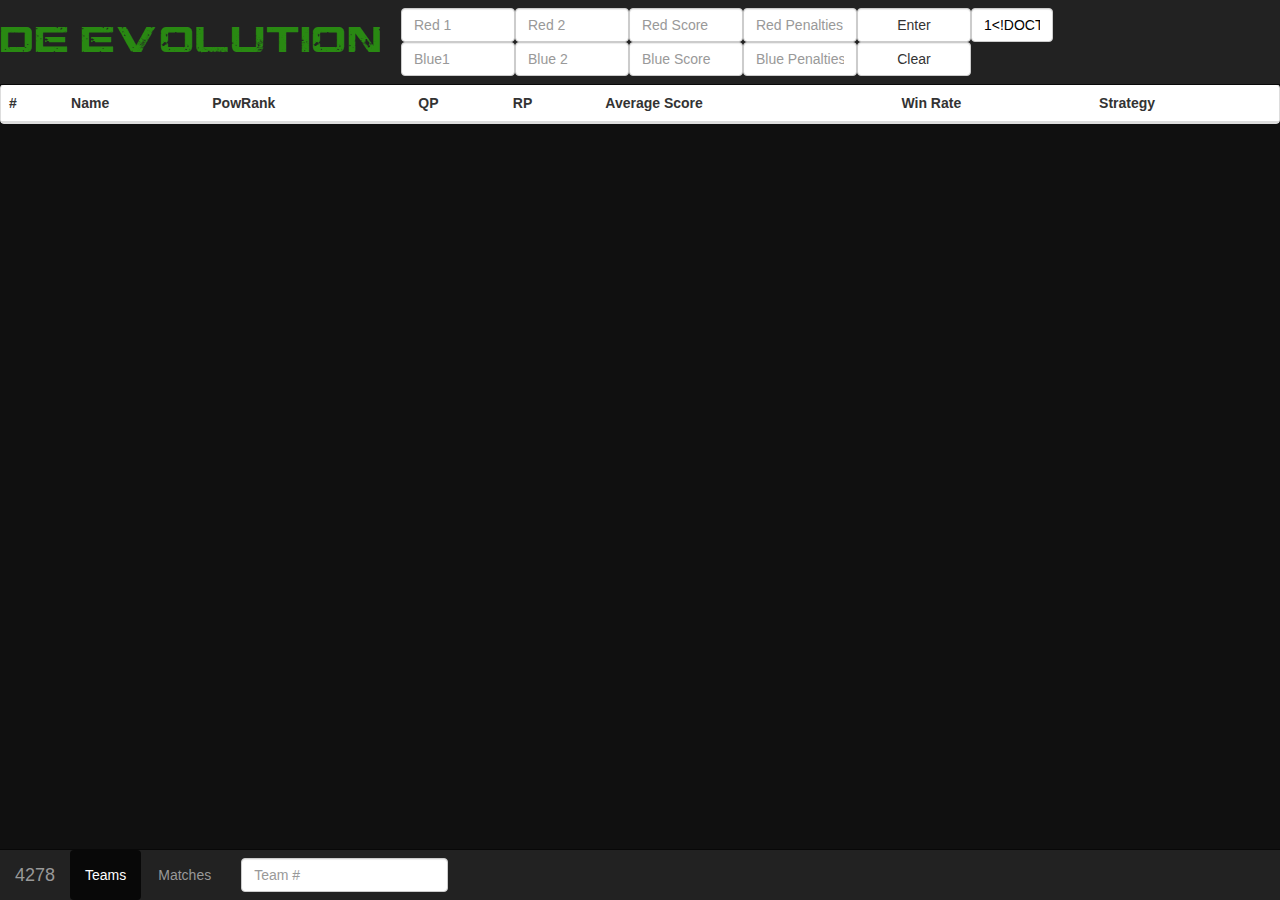
<file: server/index.html>
<!DOCTYPE html>
<html>
  <head>
    <link rel="shortcut icon" href="bootstrap/favicon.png" type="image/png" />
    <title>FTC Ranks</title>
    <meta name="viewport" content="width=device-width, initial-scale=1.0">
    <!-- Bootstrap -->
    <link href="bootstrap/css/bootstrap.min.css" rel="stylesheet">

    <!-- HTML5 Shim and Respond.js IE8 support of HTML5 elements and media queries -->
    <!-- WARNING: Respond.js doesn't work if you view the page via file:// -->
    <!--[if lt IE 9]>
      <script src="https://oss.maxcdn.com/libs/html5shiv/3.7.0/html5shiv.js"></script>
      <script src="https://oss.maxcdn.com/libs/respond.js/1.3.0/respond.min.js"></script>
    <![endif]-->
  </head>

  <style>
  
  @font-face
  {
    font-family: starcraft;
    src: url('bootstrap/fonts/starcraft.ttf');
  }
   @font-face
  {
    font-family: resist;
    src: url('bootstrap/fonts/CGF-Locust-Resistance.ttf');
  }
  th, #teamName {
    cursor: pointer;
  }
  h1, h2, h3{
    font-family: resist;/*starcraft;*/
    color:rgba(51, 255, 0, 0.47);
    letter-spacing: 1px;
  }
  mark{
    background-color: rgba(228, 228, 228, 0.82);
  }
  mark.blue{
    background-color: rgba(132, 172, 255, 0.82);
  }
  mark.red{
    background-color: rgba(255, 139, 139, 0.82);
  }
  #qwikNum {
    width: 82px;
    text-align: center;
  }
/*  thead{
    position: fixed;
  }*/
  </style>

  <body style="background-color:#101010;">
  <img id="qwhiteTop" src="white.jpg"/>
  <nav id="topnav" class="navbar navbar-inverse navbar-fixed-top" role="navigation">
    <!-- Brand and toggle get grouped for better mobile display -->
    <div id="topNavHead" class="navbar-header">
      <h1>de.evolution</h1>
    </div>

    <!-- Collect the nav links, forms, and other content for toggling -->
    <div id="qwickHolder" style="float:right;" class="collapse navbar-collapse" id="bs-example-navbar-collapse-1">
      <form class="navbar-form navbar-left form-inline" role="form">
        <div class="form-group col-lg-2 row">
          <input style="color:#7A0000;" id="qwikR1" maxlength="4" type="text" class="form-control" placeholder="Red 1">
          <input style="color:#071241;" id="qwikB1" maxlength="4" type="text" class="form-control" placeholder="Blue1">
        </div>
        <div class="form-group col-lg-2 row">
          <input style="color:#7A0000;" id="qwikR2" maxlength="4" type="text" class="form-control" placeholder="Red 2">
          <input style="color:#071241;" id="qwikB2" maxlength="4" type="text" class="form-control" placeholder="Blue 2">
        </div>
        <div class="form-group col-lg-2 row">
          <input style="color:#7A0000;" id="qwikRs" maxlength="3" type="text" class="form-control" placeholder="Red Score">
          <input style="color:#071241;" id="qwikBs" maxlength="3" type="text" class="form-control" placeholder="Blue Score">
        </div>
        <div id="stackPen" class="form-group col-lg-2 row">
          <input style="color:#7A0000;" id="qwikRp" maxlength="3" type="text" class="form-control" placeholder="Red Penalties">
          <input style="color:#071241;" id="qwikBp" maxlength="3" type="text" class="form-control" placeholder="Blue Penalties">
        </div>
        <div id="stackPen" class="form-group col-lg-2 row">
           <button id="qwickBtn" type="button" class="form-control btn btn-default">Enter</button>
           <button id="qwickBtnClear" type="reset" class="form-control btn btn-default">Clear</button>
        </div>
        <div class="form-group col-lg-1 row">
          <input style="color:#000;" id="qwikNum" maxlength="3" type="text" class="form-control" placeholder="Match #">
        </div>
      </form>
    </div><!-- /.navbar-collapse -->
  </nav>

  <div class="tab-content">
    <div class="tab-pane fade in active" id="sorted">
      <div class="panel panel-default">

     <!-- Table -->
    <div id="respTeam" class="table-responsive">
    <table id="teamSortList" class="table table-striped tablesorter">
      <thead>
        <tr>
          <th>#</th>
          <th>Name</th>
          <th>PowRank</th>
          <th>QP</th>
          <th>RP</th>
          <th>Average Score</th>
          <th>Win Rate</th>
          <th >Strategy</th>
        </tr>
      </thead>
      <tbody>
        <tr style="visibility:hidden;display:none;" id="entryHide">
          <td id="teamNumber"></td> 
          <td id="teamName"><b></b></td>
          <td id="pow"></td>
          <td id="qp"></td>
          <td id="rp"></td>
          <td id="avsc"></td>
          <td id="winrate"></td>
          <td id="strategy">
                <div class="input-group ">
                  <div class="input-group-addon">Defensive: <input type="checkbox" id="defense"></input></div>
                  <div class="input-group-addon">Offensive: <input type="checkbox" id="offense"></input></div>
                  <div class="input-group-addon">Block-Scoring: <input type="checkbox" id="blocks"></input></div>
                  <div class="input-group-addon">Hanging: <input type="checkbox" id="hang"></input></div>
                  <div class="input-group-addon">Flag-Spinner: <input type="checkbox" id="flagspin"></input></div>
                </div>
          </td>
          <td style="visibility:hidden;display:none;" id="notes"></td>
        </tr>
      </tbody>
    </table>
  </div>
</div>
    </div>
    <div class="tab-pane fade" id="matches">
      <div class="panel panel-default">
     <!-- Table -->
        <div id="respMatch" class="table-responsive">
        <table id="matchSortList" class="table table-striped tablesorter">
          <thead>
            <tr>
              <th>#</th>
              <th>Blue 1</th>
              <th>Blue 2</th>
              <th>Red 1</th>
              <th>Red 2</th>
              <th>Blue Score</th>
              <th>Red Score</th>
              <th>Blue Penalty</th>
              <th>Red Penalty</th>
            </tr>
          </thead>
          <tbody>
            <tr style="visibility:hidden;display:none;" id="entryHide">
              <td id="matchNumber"></td>
              <td id="blue1Num"><b></b></td>
              <td id="blue2Num"></td>
              <td id="red1Num"></td>
              <td id="red2Num"></td>
              <td id="bscore"></td>
              <td id="rscore"></td>
              <td id="bpen"></td>
              <td id="rpen"></td>
            </tr>
          </tbody>
        </table>
      </div>
    </div>
    </div>
  </div>
<nav id="bottomnav" class="navbar navbar-inverse navbar-fixed-bottom" role="navigation">
  <!-- Brand and toggle get grouped for better mobile display -->
  <div class="navbar-header">
    <button type="button" class="navbar-toggle" data-toggle="collapse" data-target="#bs-example-navbar-collapse-1">
      <span class="sr-only">Toggle navigation</span>
      <span class="icon-bar"></span>
      <span class="icon-bar"></span>
      <span class="icon-bar"></span>
    </button>
    <a class="navbar-brand" href="#">4278</a>
  </div>

  <!-- Collect the nav links, forms, and other content for toggling -->
  <div class="collapse navbar-collapse" id="bs-example-navbar-collapse-1">
    <ul class="nav navbar-nav nav-pills">
      <li class="active erlm"><a data-toggle="tab" href="#sorted">Teams</a></li>
      <li class="erlm"><a data-toggle="tab" href="#matches">Matches</a></li>
    </ul>
    <form class="navbar-form navbar-left" role="search">
      <div class="form-group">
        <input id="teamSearch" type="text" class="form-control" placeholder="Team #"/>
      </div>
      <!-- <button type="submit" class="btn btn-default">Find</button> -->
    </form>
   <ul class="nav navbar-nav navbar-right">
    </ul>
  </div><!-- /.navbar-collapse -->
</nav>

<img id="qwhite" src="white.jpg"/>

    <!-- jQuery (necessary for Bootstrap's JavaScript plugins) -->
    <script src="jquery/jquery-2.0.3.min.js"></script>
    <!-- Include all compiled plugins (below), or include individual files as needed -->
    <link href="bootstrap/css/bootstrap-dialog.css" rel="stylesheet" type="text/css" />
    <script src="bootstrap/js/bootstrap.min.js"></script>
    <script src="bootstrap/js/tab.js"></script>
    <script src="bootstrap/js/bootstrap-dialog.js"></script>
    <script type="text/javascript" src="jquery/jquery.tablesorter.min.js"></script> 

    <!-- Useful Functions -->
    <script>
      function makeid(how, letter)
        {
            var text = "";
            var possible = (letter? "ABCDEFGHIJKLMNOPQRSTUVWXYZabcdefghijklmnopqrstuvwxyz0123456789":"0123456789");

            for( var i=0; i < how; i++ )
                text += possible.charAt(Math.floor(Math.random() * possible.length));

            return text;
        }

      function populateTeams(teamMap){
          for(var i=0;i<teamMap.length;i++){
            if(i==0) $("#teamSortList tr").not("thead tr").remove();
            var tableEntry = '<tr id="'+teamMap[i].TeamNumber+'"> \
            <td id="teamNumber">'+teamMap[i].TeamNumber+'</td> \
            <td id="teamName"><b>'+teamMap[i].TeamName+'</b></td> \
            <td id="pow">'+teamMap[i].PowRank+'</td> \
            <td id="qp">'+teamMap[i].QP+'</td> \
            <td id="rp">'+teamMap[i].RP+'</td> \
            <td id="avsc">'+teamMap[i].AvgScore+'</td> \
            <td id="winrate">'+teamMap[i].WinRate+'%</td> \
            <td id="strategy"> \
                  <div class="input-group "> \
                    <div  id="defense" class="input-group-addon">Defensive: <input '+(teamMap[i].Strategy[0]?'checked':'')+' type="checkbox"></input></div> \
                    <div id="offense" class="input-group-addon">Offensive: <input '+(teamMap[i].Strategy[1]?'checked':'')+' type="checkbox"></input></div> \
                    <div id="block" class="input-group-addon">Block-Scoring: <input '+(teamMap[i].Strategy[2]?'checked':'')+' type="checkbox"></input></div> \
                    <div id="hang" class="input-group-addon">Hanging: <input '+(teamMap[i].Strategy[3]?'checked':'')+' type="checkbox"></input></div> \
                    <div id="flagSpin"class="input-group-addon">Flag-Spinner: <input '+(teamMap[i].Strategy[4]?'checked':'')+' type="checkbox"></input></div>\
                  </div> \
            </td> \
            <td style="visibility:hidden;display:none;" id="notes">'+teamMap[i].Notes+'</td> \
          </tr>';
          $('table#teamSortList > tbody').append(tableEntry);
        }

        var save = $('#respTeam').html();
          $('table#teamSortList').remove();
          $('#respTeam').append(save);
      var thColor = $('#teamName b').css('color');
      $('#teamName b').hover(function(e){
        $(this).css('color', '#84C4FF').html('<u>'+$(this).text()+'</u>');
      }, function(e){
        $(this).css('color', thColor).html($(this).text());
      });
           $("table#teamSortList").tablesorter(); 
                   $('#teamName b').click(function() { var tN = $(this).parent().siblings("#teamNumber").text(); var n = $(this).parent().siblings("#notes"); BootstrapDialog.show({
            message: '',
            buttons: [{label: 'Close',
                action: function(dialogItself){
                  var note = $('textarea#inputz').val();
                  var name = $('input#namez').val();
                  $.post('/?type=notes&num='+tN+'&data='+note);
                    dialogItself.close();
                  $(function () {
                    $('#namez').val(name);
                  });
                  $.post('/?type=tname&num='+tN+'&data='+name, function(data, w, s) {
                    populateTeams(data)
                  });
                } 
            }]
        }, $(this).parent().siblings("#notes").text(), $(this).text());});
          $('tr div.input-group-addon input').click(function(e){
            var send = '/?type=team&strat='+$(this).parent().attr('id')+'&num='+$(this).parent().parent().parent().parent().attr('id')+'&data='+($(this).prop('checked')?"1":"0");
              //console.log(send);
            $.post(send);
          });
      }

      function populateMatches(matchMap) {
          for(var i=0;i<matchMap.length;i++){
            if(i==0) $("#matchSortList tr").not("thead tr").remove();
        var matchTableEntry = '<tr style="" id="match'+i+'"> \
              <td id="matchNumber">'+(i+1)+'</td> \
              <td id="blue1Num">'+matchMap[i].TeamNums[2]+'</td> \
              <td id="blue2Num">'+matchMap[i].TeamNums[3]+'</td> \
              <td id="red1Num">'+matchMap[i].TeamNums[0]+'</td> \
              <td id="red2Num">'+matchMap[i].TeamNums[1]+'</td> \
              <td id="bscore">'+matchMap[i].BScore+'</td> \
              <td id="rscore">'+matchMap[i].RScore+'</td> \
              <td id="bpen">'+matchMap[i].BPen+'</td> \
              <td id="rpen">'+matchMap[i].RPen+'</td> \
            </tr>';

        $('table#matchSortList > tbody').append(matchTableEntry);
      }       
       var save = $('#respMatch').html();
          $('table#matchSortList').remove();
          $('#respMatch').append(save);

     var thColor = $('#teamName b').css('color');
      $('#teamName b').hover(function(e){
        $(this).css('color', '#84C4FF').html('<u>'+$(this).text()+'</u>');
      }, function(e){
        $(this).css('color', thColor).html($(this).text());
      });
      
           $("table#matchSortList").tablesorter(); 
        }

      function levelBars(e, f){
          $(e).css('opacity', '0.0');
          if($(e).height() != $(f).height()){
              $(e).height($(f).height());
          }
        }
      function serveRecalc(){
        $.get('/?type=recalc', function(data, other, thors) {
          populateTeams(data)
        });
      }
    </script>

    <!-- Event Functions -->
    <script>
      $(document).ready(function(e) { 
        $.get('/?type=team&num=all', function(data, other, thors) {
          populateTeams(data)
        });
        $.get('/?type=match', function(data, other, thors) {
          populateMatches(data)
        });
        $('#qwikNum').val(1);
        $.get('/?type=matchNum', function(data) {
          $('#qwikNum').val(1+data);
        });

        //$(".tablesorter").tablesorter(); 
       // $("#matchSortList").tablesorter(); 

          $('*').click(function(e){
            while(($('#qwickHolder').width() + $('#topNavHead').width()) > $('#topnav').width()){
            $('#qwickHolder').width($('#qwickHolder').width()-1);
          }

          levelBars("#qwhite","#bottomnav")
          levelBars("#qwhiteTop", '#topnav')
        });
        $('*').scroll(function(e){
        levelBars("#qwhite","#bottomnav")
        levelBars("#qwhiteTop", '#topnav')
      });
        window.setTimeout(function(){
          while($('#qwickHolder').width() + $('#topNavHead').width() >= $('#topnav').width()){
           $('#qwickHolder').width($('#qwickHolder').width()-1);
           //console.log("done")
          }
	levelBars("#qwhite","#bottomnav")
        levelBars("#qwhiteTop", '#topnav')
        }, 500);
        levelBars("#qwhite","#bottomnav")
        levelBars("#qwhiteTop", '#topnav')

        while($('#qwickHolder').width() + $('#topNavHead').width() >= $('#topnav').width()){
          $('#qwickHolder').width($('#qwickHolder').width()-1)
        }
      }); 


      var thColor = $('th').css('color');
      $('th').hover(function(e){
        $(this).css('color', '#84C4FF').html('<u>'+$(this).text()+'</u>');
      }, function(e){
        $(this).css('color', thColor).html($(this).text());
      });

      $("*").load(function(e){
          while($('#qwickHolder').width() + $('#topNavHead').width() >= $('#topnav').width()){
          $('#qwickHolder').width($('#qwickHolder').width()-1)
        }

        $("#topNavHead").click();
      });
    </script>

    <!-- Tab initialize -->
    <script type="text/javascript">
      $('.erlm a').click(function (e) {
        e.preventDefault();
        $(this).tab('show');  
      });
    </script>

    <!-- New Table Entries -->
    <script>
      // for(var i=0;i<15;i++){
      //     var tableEntry = '<tr id="'+makeid(9,true)+'"> \
      //     <td id="teamNumber">'+makeid(4,false)+'</td> \
      //     <td id="teamName"><b>'+makeid(9,true)+'</b></td> \
      //     <td id="pow">'+makeid(2,false)+'</td> \
      //     <td id="qp">'+makeid(2,false)+'</td> \
      //     <td id="rp">'+makeid(2,false)+'</td> \
      //     <td id="avsc">'+makeid(2,false)+'</td> \
      //     <td id="winrate">'+makeid(2,false)+'%</td> \
      //     <td id="strategy"> \
      //           <div class="input-group "> \
      //             <div class="input-group-addon">Defensive: <input type="checkbox" id="defense"></input></div> \
      //             <div class="input-group-addon">Offensive: <input type="checkbox" id="offense"></input></div> \
      //             <div class="input-group-addon">Block-Scoring: <input type="checkbox" id="blocks"></input></div> \
      //             <div class="input-group-addon">Hanging: <input type="checkbox" id="hang"></input></div> \
      //             <div class="input-group-addon">Flag-Spinner: <input type="checkbox" id="flagspin"></input></div> \
      //           </div> \
      //     </td> \
      //   </tr>';

      //   $('table#teamSortList > tbody').append(tableEntry);
      // }  
    </script>
      <script>
      var lMatch

    function getData() {
      var sendMatch = {"TeamNums":[parseInt($('#qwikR1').val()),parseInt($('#qwikR2').val()),parseInt($('#qwikB1').val()),parseInt($('#qwikB2').val())],"RScore":parseInt($('#qwikRs').val()),"BScore":parseInt($('#qwikBs').val()),"RPen":parseInt($('#qwikRp').val()),"BPen":parseInt($('#qwikBp').val())}
      lMatch = $.post('/?type=match&num='+parseInt($('#qwikNum').val())+'&data='+ JSON.stringify(sendMatch), function(data, other, thors) {
        populateTeams(data)
      });
    }
    $('#qwickBtn').click(function(e){
      getData();
      $('#qwikNum').val(parseInt($('#qwikNum').val())+1)
      $.get('/?type=match', function(data, w, s){
        populateMatches(data);
      });
      $("#qwickBtnClear").click();
    });  

    $("#teamSearch").on('keyup',function(event) {
      if($(this).val() == ""){
        $('table#teamSortList tbody tr').not('#entryHide').each(function(index) {
           $(this).show();
        });
        $('table#matchSortList tbody tr').not('#entryHide').each(function(index) {
          $(this).children('#blue1Num,#blue1Num mark').html($(this).children('#blue1Num,#blue1Num mark').text())
          $(this).children('#blue2Num').html($(this).children('#blue2Num').text())
          $(this).children('#red1Num').html($(this).children('#red1Num').text())
          $(this).children('#red2Num').html($(this).children('#red2Num').text())
          $(this).children('#rscore').html($(this).children('#rscore').text())
          $(this).children('#bscore').html($(this).children('#bscore').text())
           $(this).show();
        });
      } 
      else if($(this).val().indexOf("!") == 0){
         $('table#teamSortList tbody tr').each(function(i) {
          //console.log($(this).find('#teamName b').text().toLowerCase());console.log($('#teamSearch').val().toLowerCase().substr(1));console.log('\n');
          $(this).find('#teamName b').text().toLowerCase().indexOf($('#teamSearch').val().toLowerCase().substr(1)) == 0? $(this).show():$(this).hide();
         });
      }
      else if($(this).val().indexOf(".") == 0){
        //console.log("Found Period...")
        var em = $(this).val();
        //var strat[] = [false, false, false, false, false];
         $('table#teamSortList tbody tr').not('#entryHide').each(function(index) {
            var sho = false;// var curr = $(this);//var how = 0; var many = 0
            var strag = [false,false,false,false,false]; //d,o,h,f,b
            var selec = ["#defense", "#offense", "#hang", "#flagSpin", "#block"];
           // console.log($(this).find('#defense').children().prop("checked"));
            if (em.indexOf('.d') != -1) {strag[0] = true;}
            if (em.indexOf('.o') != -1) {strag[1] = true;}
            if (em.indexOf('.h') != -1) {strag[2] = true;}
            if (em.indexOf('.f') != -1) {strag[3] = true;}
            if (em.indexOf('.b') != -1) {strag[4] = true;}

            // if (strag[0] != -1 && $(this).find('#defense').children().prop("checked")) {strag[0] = false;sho = true;};
            // if (strag[1] != -1 && $(this).find('#offense').children().prop("checked")) {strag[1] = false;sho = true;};
            // if (strag[2] != -1 && $(this).find('#hang').children().prop("checked")) {strag[2] = false;sho = true;};
            // if (strag[3] != -1 && $(this).find('#flagSpin').children().prop("checked")) {strag[3] = false;sho = true;};
            // if (strag[4] != -1 && $(this).find('#block').children().prop("checked")) {strag[4] = false;sho = true;};
            //1100
            //1010
            //top & bot == top
            //console.log(strag);
            for (var i = strag.length - 1; i >= 0; i--) {
              if((strag[i] == $(this).find((selec[i]+"")).children().prop("checked") && strag[i]) == strag[i]){
                sho = true;
              } else{
                sho = false;break;
              }
            }
            sho?$(this).show():$(this).hide()
         });
        }
      else {
      $('table#teamSortList tbody tr').not('#entryHide').each(function(i) {
        $(this).children('#teamNumber').text().indexOf($('#teamSearch').val()) == 0? $(this).show():$(this).hide()
      });
      $('table#matchSortList tbody tr').not('#entryHide').each(function(i) {
        var yeah = false;
        if($(this).children('#blue1Num,#blue1Num mark').text().indexOf($('#teamSearch').val()) == 0){
          $(this).children('#blue1Num,#blue1Num mark').html('<mark class="blue">'+$(this).children('#blue1Num,#blue1Num mark').text()+'</mark>')
          $(this).show();
          $(this).children('#bscore').html('<mark class="blue">'+$(this).children('#bscore').text()+'</mark>')
         // console.log( $(this).children('#bscore').html());console.log( $(this).children('#bscore').text());
          yeah = true;
        } else{
         // console.log( $(this).children('#bscore').html());console.log( $(this).children('#bscore').text());
          $(this).children('#blue1Num,#blue1Num mark').html($(this).children('#blue1Num,#blue1Num mark').text())
          $(this).children('#bscore').html($(this).children('#bscore').text())
         // console.log( $(this).children('#bscore').html());console.log( $(this).children('#bscore').text());
        } if($(this).children('#blue2Num').text().indexOf($('#teamSearch').val()) == 0){
          $(this).children('#blue2Num').html('<mark class="blue">'+$(this).children('#blue2Num').text()+'</mark>')
          $(this).show();
          $(this).children('#bscore').html('<mark class="blue">'+$(this).children('#bscore').text()+'</mark>')
          yeah = true;
        } else{
            $(this).children('#blue2Num').html($(this).children('#blue2Num').text())
            $(this).children('#bscore').html($(this).children('#bscore').text())
        } if($(this).children('#red1Num').text().indexOf($('#teamSearch').val()) == 0){
          $(this).children('#red1Num').html('<mark class="red">'+$(this).children('#red1Num').text()+'</mark>')
          $(this).show();
          $(this).children('#rscore').html('<mark class="red">'+$(this).children('#rscore').text()+'</mark>')
          yeah = true;
        } else{
          $(this).children('#red1Num').html($(this).children('#red1Num').text())
          $(this).children('#rscore').html($(this).children('#rscore').text())
        } if($(this).children('#red2Num').text().indexOf($('#teamSearch').val()) == 0){
          $(this).children('#red2Num').html('<mark class="red">'+$(this).children('#red2Num').text()+'</mark>')
          $(this).show();
          $(this).children('#rscore').html('<mark class="red">'+$(this).children('#rscore').text()+'</mark>')
          yeah = true;
        } else{
          $(this).children('#red2Num').html($(this).children('#red2Num').text())
          if(yeah){$(this).show()}else{$(this).hide();
          $(this).children('#rscore').html($(this).children('#rscore').text());$(this).children('#bscore').html($(this).children('#bscore').text());
        }
        }
      });
      }
    });
  </script>
  </body>
</html>
</file>
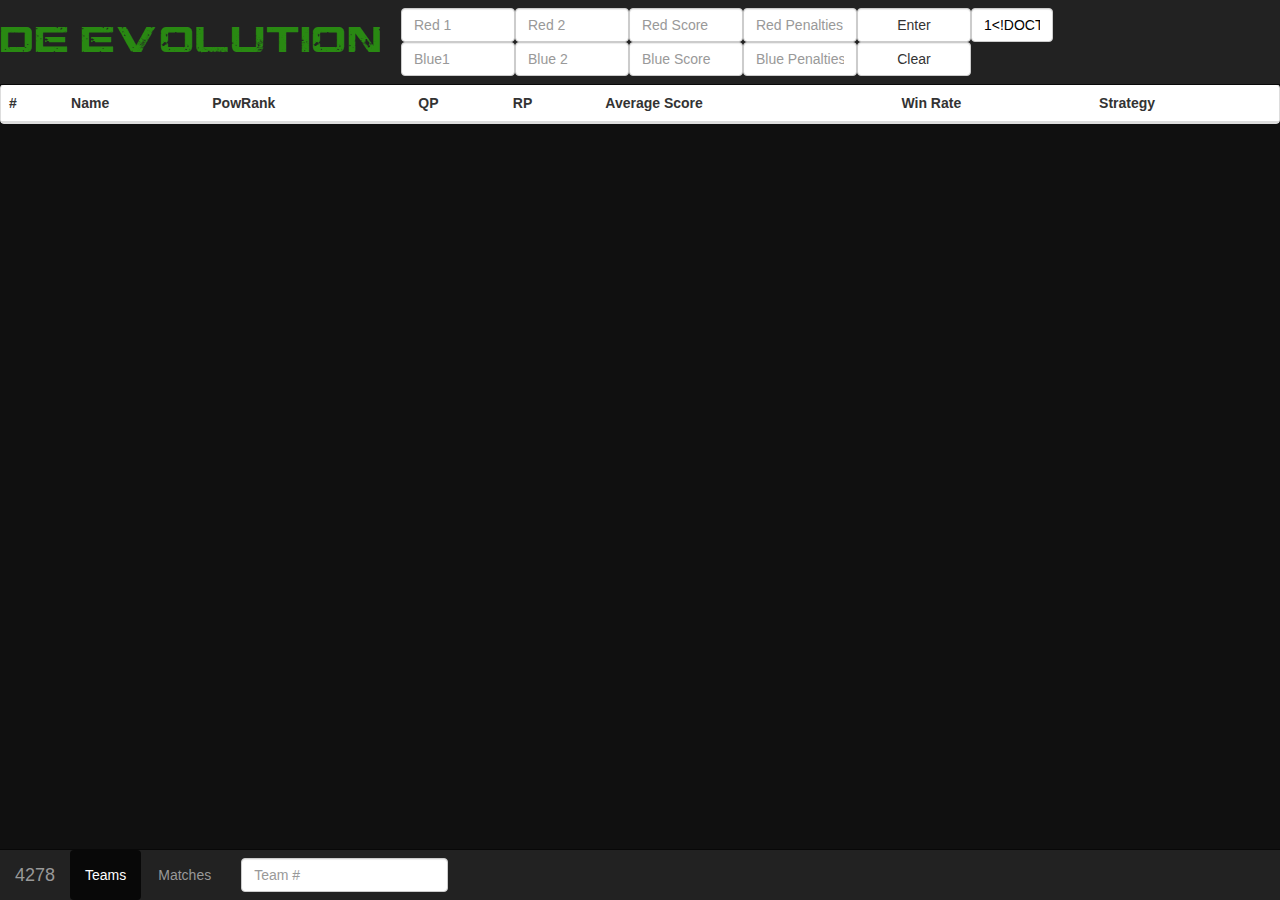
<file: trunk/server/index.html>
<!DOCTYPE html>
<html>
  <head>
    <link rel="shortcut icon" href="bootstrap/favicon.png" type="image/png" />
    <title>FTC Ranks</title>
    <meta name="viewport" content="width=device-width, initial-scale=1.0">
    <!-- Bootstrap -->
    <link href="bootstrap/css/bootstrap.min.css" rel="stylesheet">

    <!-- HTML5 Shim and Respond.js IE8 support of HTML5 elements and media queries -->
    <!-- WARNING: Respond.js doesn't work if you view the page via file:// -->
    <!--[if lt IE 9]>
      <script src="https://oss.maxcdn.com/libs/html5shiv/3.7.0/html5shiv.js"></script>
      <script src="https://oss.maxcdn.com/libs/respond.js/1.3.0/respond.min.js"></script>
    <![endif]-->
  </head>

  <style>
  
  @font-face
  {
    font-family: starcraft;
    src: url('bootstrap/fonts/starcraft.ttf');
  }
   @font-face
  {
    font-family: resist;
    src: url('bootstrap/fonts/CGF-Locust-Resistance.ttf');
  }
  th, #teamName {
    cursor: pointer;
  }
  h1, h2, h3{
    font-family: resist;/*starcraft;*/
    color:rgba(51, 255, 0, 0.47);
    letter-spacing: 1px;
  }
  mark{
    background-color: rgba(228, 228, 228, 0.82);
  }
  mark.blue{
    background-color: rgba(132, 172, 255, 0.82);
  }
  mark.red{
    background-color: rgba(255, 139, 139, 0.82);
  }
  #qwikNum {
    width: 82px;
    text-align: center;
  }
/*  thead{
    position: fixed;
  }*/
  </style>

  <body style="background-color:#101010;">
  <img id="qwhiteTop" src="white.jpg"/>
  <nav id="topnav" class="navbar navbar-inverse navbar-fixed-top" role="navigation">
    <!-- Brand and toggle get grouped for better mobile display -->
    <div id="topNavHead" class="navbar-header">
      <h1>de.evolution</h1>
    </div>

    <!-- Collect the nav links, forms, and other content for toggling -->
    <div id="qwickHolder" style="float:right;" class="collapse navbar-collapse" id="bs-example-navbar-collapse-1">
      <form class="navbar-form navbar-left form-inline" role="form">
        <div class="form-group col-lg-2 row">
          <input style="color:#7A0000;" id="qwikR1" maxlength="4" type="text" class="form-control" placeholder="Red 1">
          <input style="color:#071241;" id="qwikB1" maxlength="4" type="text" class="form-control" placeholder="Blue1">
        </div>
        <div class="form-group col-lg-2 row">
          <input style="color:#7A0000;" id="qwikR2" maxlength="4" type="text" class="form-control" placeholder="Red 2">
          <input style="color:#071241;" id="qwikB2" maxlength="4" type="text" class="form-control" placeholder="Blue 2">
        </div>
        <div class="form-group col-lg-2 row">
          <input style="color:#7A0000;" id="qwikRs" maxlength="3" type="text" class="form-control" placeholder="Red Score">
          <input style="color:#071241;" id="qwikBs" maxlength="3" type="text" class="form-control" placeholder="Blue Score">
        </div>
        <div id="stackPen" class="form-group col-lg-2 row">
          <input style="color:#7A0000;" id="qwikRp" maxlength="3" type="text" class="form-control" placeholder="Red Penalties">
          <input style="color:#071241;" id="qwikBp" maxlength="3" type="text" class="form-control" placeholder="Blue Penalties">
        </div>
        <div id="stackPen" class="form-group col-lg-2 row">
           <button id="qwickBtn" id="qwikSub" type="button" class="form-control btn btn-default">Enter</button>
           <button id="qwickBtnClear" id="qwikSub" type="reset" class="form-control btn btn-default">Clear</button>
        </div>
        <div class="form-group col-lg-1 row">
          <input style="color:#000;" id="qwikNum" maxlength="3" type="text" class="form-control" placeholder="Match #">
        </div>
      </form>
    </div><!-- /.navbar-collapse -->
  </nav>

  <div class="tab-content">
    <div class="tab-pane fade in active" id="sorted">
      <div class="panel panel-default">

     <!-- Table -->
    <div id="respTeam" class="table-responsive">
    <table id="teamSortList" class="table table-striped tablesorter">
      <thead>
        <tr>
          <th>#</th>
          <th>Name</th>
          <th>PowRank</th>
          <th>QP</th>
          <th>RP</th>
          <th>Average Score</th>
          <th>Win Rate</th>
          <th >Strategy</th>
        </tr>
      </thead>
      <tbody>
        <tr style="visibility:hidden;display:none;" id="entryHide">
          <td id="teamNumber"></td> 
          <td id="teamName"><b></b></td>
          <td id="pow"></td>
          <td id="qp"></td>
          <td id="rp"></td>
          <td id="avsc"></td>
          <td id="winrate"></td>
          <td id="strategy">
                <div class="input-group ">
                  <div class="input-group-addon">Defensive: <input type="checkbox" id="defense"></input></div>
                  <div class="input-group-addon">Offensive: <input type="checkbox" id="offense"></input></div>
                  <div class="input-group-addon">Block-Scoring: <input type="checkbox" id="blocks"></input></div>
                  <div class="input-group-addon">Hanging: <input type="checkbox" id="hang"></input></div>
                  <div class="input-group-addon">Flag-Spinner: <input type="checkbox" id="flagspin"></input></div>
                </div>
          </td>
          <td style="visibility:hidden;display:none;" id="notes"></td>
        </tr>
      </tbody>
    </table>
  </div>
</div>
    </div>
    <div class="tab-pane fade" id="matches">
      <div class="panel panel-default">
     <!-- Table -->
        <div id="respMatch" class="table-responsive">
        <table id="matchSortList" class="table table-striped tablesorter">
          <thead>
            <tr>
              <th>#</th>
              <th>Blue 1</th>
              <th>Blue 2</th>
              <th>Red 1</th>
              <th>Red 2</th>
              <th>Blue Score</th>
              <th>Red Score</th>
              <th>Blue Penalty</th>
              <th>Red Penalty</th>
            </tr>
          </thead>
          <tbody>
            <tr style="visibility:hidden;display:none;" id="entryHide">
              <td id="matchNumber"></td>
              <td id="blue1Num"><b></b></td>
              <td id="blue2Num"></td>
              <td id="red1Num"></td>
              <td id="red2Num"></td>
              <td id="bscore"></td>
              <td id="rscore"></td>
              <td id="bpen"></td>
              <td id="rpen"></td>
            </tr>
          </tbody>
        </table>
      </div>
    </div>
    </div>
  </div>
<nav id="bottomnav" class="navbar navbar-inverse navbar-fixed-bottom" role="navigation">
  <!-- Brand and toggle get grouped for better mobile display -->
  <div class="navbar-header">
    <button type="button" class="navbar-toggle" data-toggle="collapse" data-target="#bs-example-navbar-collapse-1">
      <span class="sr-only">Toggle navigation</span>
      <span class="icon-bar"></span>
      <span class="icon-bar"></span>
      <span class="icon-bar"></span>
    </button>
    <a class="navbar-brand" href="#">4278</a>
  </div>

  <!-- Collect the nav links, forms, and other content for toggling -->
  <div class="collapse navbar-collapse" id="bs-example-navbar-collapse-1">
    <ul class="nav navbar-nav nav-pills">
      <li class="active erlm"><a data-toggle="tab" href="#sorted">Teams</a></li>
      <li class="erlm"><a data-toggle="tab" href="#matches">Matches</a></li>
    </ul>
    <form class="navbar-form navbar-left" role="search">
      <div class="form-group">
        <input id="teamSearch" type="text" class="form-control" placeholder="Team #"/>
      </div>
      <!-- <button type="submit" class="btn btn-default">Find</button> -->
    </form>
   <ul class="nav navbar-nav navbar-right">
    </ul>
  </div><!-- /.navbar-collapse -->
</nav>

<img id="qwhite" src="white.jpg"/>

    <!-- jQuery (necessary for Bootstrap's JavaScript plugins) -->
    <script src="jquery/jquery-2.0.3.min.js"></script>
    <!-- Include all compiled plugins (below), or include individual files as needed -->
    <link href="bootstrap/css/bootstrap-dialog.css" rel="stylesheet" type="text/css" />
    <script src="bootstrap/js/bootstrap.min.js"></script>
    <script src="bootstrap/js/tab.js"></script>
    <script src="bootstrap/js/bootstrap-dialog.js"></script>
    <script type="text/javascript" src="jquery/jquery.tablesorter.min.js"></script> 

    <!-- Useful Functions -->
    <script>
      function makeid(how, letter)
        {
            var text = "";
            var possible = (letter? "ABCDEFGHIJKLMNOPQRSTUVWXYZabcdefghijklmnopqrstuvwxyz0123456789":"0123456789");

            for( var i=0; i < how; i++ )
                text += possible.charAt(Math.floor(Math.random() * possible.length));

            return text;
        }

      function populateTeams(teamMap){
          for(var i=0;i<teamMap.length;i++){
            if(i==0) $("#teamSortList tr").not("thead tr").remove();
            var tableEntry = '<tr id="'+teamMap[i].TeamNumber+'"> \
            <td id="teamNumber">'+teamMap[i].TeamNumber+'</td> \
            <td id="teamName"><b>'+teamMap[i].TeamName+'</b></td> \
            <td id="pow">'+teamMap[i].PowRank+'</td> \
            <td id="qp">'+teamMap[i].QP+'</td> \
            <td id="rp">'+teamMap[i].RP+'</td> \
            <td id="avsc">'+teamMap[i].AvgScore+'</td> \
            <td id="winrate">'+teamMap[i].WinRate+'%</td> \
            <td id="strategy"> \
                  <div class="input-group "> \
                    <div  id="defense" class="input-group-addon">Defensive: <input '+(teamMap[i].Strategy[0]?'checked':'')+' type="checkbox"></input></div> \
                    <div id="offense" class="input-group-addon">Offensive: <input '+(teamMap[i].Strategy[1]?'checked':'')+' type="checkbox"></input></div> \
                    <div id="block" class="input-group-addon">Block-Scoring: <input '+(teamMap[i].Strategy[2]?'checked':'')+' type="checkbox"></input></div> \
                    <div id="hang" class="input-group-addon">Hanging: <input '+(teamMap[i].Strategy[3]?'checked':'')+' type="checkbox"></input></div> \
                    <div id="flagSpin"class="input-group-addon">Flag-Spinner: <input '+(teamMap[i].Strategy[4]?'checked':'')+' type="checkbox"></input></div>\
                  </div> \
            </td> \
            <td style="visibility:hidden;display:none;" id="notes">'+teamMap[i].Notes+'</td> \
          </tr>';
          $('table#teamSortList > tbody').append(tableEntry);
        }

        var save = $('#respTeam').html();
          $('table#teamSortList').remove();
          $('#respTeam').append(save);
      var thColor = $('#teamName b').css('color');
      $('#teamName b').hover(function(e){
        $(this).css('color', '#84C4FF').html('<u>'+$(this).text()+'</u>');
      }, function(e){
        $(this).css('color', thColor).html($(this).text());
      });
           $("table#teamSortList").tablesorter(); 
                   $('#teamName b').click(function() { var tN = $(this).parent().siblings("#teamNumber").text(); var n = $(this).parent().siblings("#notes"); BootstrapDialog.show({
            message: '',
            buttons: [{label: 'Close',
                action: function(dialogItself){
                  var note = $('textarea#inputz').val();
                  var name = $('input#namez').val();
                  $.post('/?type=notes&num='+tN+'&data='+note);
                    dialogItself.close();
                  $(function () {
                    $('#namez').val(name);
                  });
                  $.post('/?type=tname&num='+tN+'&data='+name, function(data, w, s) {
                    populateTeams(data)
                  });
                } 
            }]
        }, $(this).parent().siblings("#notes").text(), $(this).text());});
          $('tr div.input-group-addon input').click(function(e){
            var send = '/?type=team&strat='+$(this).parent().attr('id')+'&num='+$(this).parent().parent().parent().parent().attr('id')+'&data='+($(this).prop('checked')?"1":"0");
              //console.log(send);
            $.post(send);
          });
      }

      function populateMatches(matchMap) {
          for(var i=0;i<matchMap.length;i++){
            if(i==0) $("#matchSortList tr").not("thead tr").remove();
        var matchTableEntry = '<tr style="" id="match'+i+'"> \
              <td id="matchNumber">'+(i+1)+'</td> \
              <td id="blue1Num">'+matchMap[i].TeamNums[2]+'</td> \
              <td id="blue2Num">'+matchMap[i].TeamNums[3]+'</td> \
              <td id="red1Num">'+matchMap[i].TeamNums[0]+'</td> \
              <td id="red2Num">'+matchMap[i].TeamNums[1]+'</td> \
              <td id="bscore">'+matchMap[i].BScore+'</td> \
              <td id="rscore">'+matchMap[i].RScore+'</td> \
              <td id="bpen">'+matchMap[i].BPen+'</td> \
              <td id="rpen">'+matchMap[i].RPen+'</td> \
            </tr>';

        $('table#matchSortList > tbody').append(matchTableEntry);
      }       
       var save = $('#respMatch').html();
          $('table#matchSortList').remove();
          $('#respMatch').append(save);

     var thColor = $('#teamName b').css('color');
      $('#teamName b').hover(function(e){
        $(this).css('color', '#84C4FF').html('<u>'+$(this).text()+'</u>');
      }, function(e){
        $(this).css('color', thColor).html($(this).text());
      });
      
           $("table#matchSortList").tablesorter(); 
        }

      function levelBars(e, f){
          $(e).css('opacity', '0.0');
          if($(e).height() != $(f).height()){
              $(e).height($(f).height());
          }
        }
      
    </script>

    <!-- Event Functions -->
    <script>
      $(document).ready(function(e) { 
        $.get('/?type=team&num=all', function(data, other, thors) {
          populateTeams(data)
        });
        $.get('/?type=match', function(data, other, thors) {
          populateMatches(data)
        });
        $('#qwikNum').val(1);
        $.get('/?type=matchNum', function(data) {
          $('#qwikNum').val(1+data);
        });

        //$(".tablesorter").tablesorter(); 
       // $("#matchSortList").tablesorter(); 

          $('*').click(function(e){
            while(($('#qwickHolder').width() + $('#topNavHead').width()) > $('#topnav').width()){
            $('#qwickHolder').width($('#qwickHolder').width()-1);
          }

          levelBars("#qwhite","#bottomnav")
          levelBars("#qwhiteTop", '#topnav')
        });
        $('*').scroll(function(e){
        levelBars("#qwhite","#bottomnav")
        levelBars("#qwhiteTop", '#topnav')
      });
        window.setTimeout(function(){
          while($('#qwickHolder').width() + $('#topNavHead').width() >= $('#topnav').width()){
           $('#qwickHolder').width($('#qwickHolder').width()-1);
           console.log("done")
          }
	levelBars("#qwhite","#bottomnav")
        levelBars("#qwhiteTop", '#topnav')
        }, 500);
        levelBars("#qwhite","#bottomnav")
        levelBars("#qwhiteTop", '#topnav')

        while($('#qwickHolder').width() + $('#topNavHead').width() >= $('#topnav').width()){
          $('#qwickHolder').width($('#qwickHolder').width()-1)
        }
      }); 


      var thColor = $('th').css('color');
      $('th').hover(function(e){
        $(this).css('color', '#84C4FF').html('<u>'+$(this).text()+'</u>');
      }, function(e){
        $(this).css('color', thColor).html($(this).text());
      });

      $("*").load(function(e){
          while($('#qwickHolder').width() + $('#topNavHead').width() >= $('#topnav').width()){
          $('#qwickHolder').width($('#qwickHolder').width()-1)
        }

        $("#topNavHead").click();
      });
    </script>

    <!-- Tab initialize -->
    <script type="text/javascript">
      $('.erlm a').click(function (e) {
        e.preventDefault();
        $(this).tab('show');  
      });
    </script>

    <!-- New Table Entries -->
    <script>
      // for(var i=0;i<15;i++){
      //     var tableEntry = '<tr id="'+makeid(9,true)+'"> \
      //     <td id="teamNumber">'+makeid(4,false)+'</td> \
      //     <td id="teamName"><b>'+makeid(9,true)+'</b></td> \
      //     <td id="pow">'+makeid(2,false)+'</td> \
      //     <td id="qp">'+makeid(2,false)+'</td> \
      //     <td id="rp">'+makeid(2,false)+'</td> \
      //     <td id="avsc">'+makeid(2,false)+'</td> \
      //     <td id="winrate">'+makeid(2,false)+'%</td> \
      //     <td id="strategy"> \
      //           <div class="input-group "> \
      //             <div class="input-group-addon">Defensive: <input type="checkbox" id="defense"></input></div> \
      //             <div class="input-group-addon">Offensive: <input type="checkbox" id="offense"></input></div> \
      //             <div class="input-group-addon">Block-Scoring: <input type="checkbox" id="blocks"></input></div> \
      //             <div class="input-group-addon">Hanging: <input type="checkbox" id="hang"></input></div> \
      //             <div class="input-group-addon">Flag-Spinner: <input type="checkbox" id="flagspin"></input></div> \
      //           </div> \
      //     </td> \
      //   </tr>';

      //   $('table#teamSortList > tbody').append(tableEntry);
      // }  
    </script>
      <script>
      var lMatch

    function getData() {
      var sendMatch = {"TeamNums":[parseInt($('#qwikR1').val()),parseInt($('#qwikR2').val()),parseInt($('#qwikB1').val()),parseInt($('#qwikB2').val())],"RScore":parseInt($('#qwikRs').val()),"BScore":parseInt($('#qwikBs').val()),"RPen":parseInt($('#qwikRp').val()),"BPen":parseInt($('#qwikBp').val())}
      lMatch = $.post('/?type=match&num='+parseInt($('#qwikNum').val())+'&data='+ JSON.stringify(sendMatch), function(data, other, thors) {
        populateTeams(data)
      });
    }
    $('#qwickBtn').click(function(e){
      getData();
      $('#qwikNum').val(parseInt($('#qwikNum').val())+1)
      $.get('/?type=match', function(data, w, s){
        populateMatches(data);
      });
    });  

    $("#teamSearch").on('keyup',function(event) {
      if($(this).val() == ""){
        $('table#teamSortList tbody tr').not('#entryHide').each(function(index) {
           $(this).show();
        });
        $('table#matchSortList tbody tr').not('#entryHide').each(function(index) {
          $(this).children('#blue1Num,#blue1Num mark').html($(this).children('#blue1Num,#blue1Num mark').text())
          $(this).children('#blue2Num').html($(this).children('#blue2Num').text())
          $(this).children('#red1Num').html($(this).children('#red1Num').text())
          $(this).children('#red2Num').html($(this).children('#red2Num').text())
          $(this).children('#rscore').html($(this).children('#rscore').text())
          $(this).children('#bscore').html($(this).children('#bscore').text())
           $(this).show();
        });
      } 
      else if($(this).val().indexOf("!") == 0){
         $('table#teamSortList tbody tr').each(function(i) {
          //console.log($(this).find('#teamName b').text().toLowerCase());console.log($('#teamSearch').val().toLowerCase().substr(1));console.log('\n');
          $(this).find('#teamName b').text().toLowerCase().indexOf($('#teamSearch').val().toLowerCase().substr(1)) == 0? $(this).show():$(this).hide();
         });
      }
      else if($(this).val().indexOf(".") == 0){
        //console.log("Found Period...")
        var em = $(this).val();
        //var strat[] = [false, false, false, false, false];
         $('table#teamSortList tbody tr').not('#entryHide').each(function(index) {
            var sho = false;// var curr = $(this);//var how = 0; var many = 0
            var strag = [false,false,false,false,false]; //d,o,h,f,b
            var selec = ["#defense", "#offense", "#hang", "#flagSpin", "#block"];
           // console.log($(this).find('#defense').children().prop("checked"));
            if (em.indexOf('.d') != -1) {strag[0] = true;}
            if (em.indexOf('.o') != -1) {strag[1] = true;}
            if (em.indexOf('.h') != -1) {strag[2] = true;}
            if (em.indexOf('.f') != -1) {strag[3] = true;}
            if (em.indexOf('.b') != -1) {strag[4] = true;}

            // if (strag[0] != -1 && $(this).find('#defense').children().prop("checked")) {strag[0] = false;sho = true;};
            // if (strag[1] != -1 && $(this).find('#offense').children().prop("checked")) {strag[1] = false;sho = true;};
            // if (strag[2] != -1 && $(this).find('#hang').children().prop("checked")) {strag[2] = false;sho = true;};
            // if (strag[3] != -1 && $(this).find('#flagSpin').children().prop("checked")) {strag[3] = false;sho = true;};
            // if (strag[4] != -1 && $(this).find('#block').children().prop("checked")) {strag[4] = false;sho = true;};
            //1100
            //1010
            //top & bot == top
            //console.log(strag);
            for (var i = strag.length - 1; i >= 0; i--) {
              if((strag[i] == $(this).find((selec[i]+"")).children().prop("checked") && strag[i]) == strag[i]){
                sho = true;
              } else{
                sho = false;break;
              }
            }
            sho?$(this).show():$(this).hide()
         });
        }
      else {
      $('table#teamSortList tbody tr').not('#entryHide').each(function(i) {
        $(this).children('#teamNumber').text().indexOf($('#teamSearch').val()) == 0? $(this).show():$(this).hide()
      });
      $('table#matchSortList tbody tr').not('#entryHide').each(function(i) {
        var yeah = false;
        if($(this).children('#blue1Num,#blue1Num mark').text().indexOf($('#teamSearch').val()) == 0){
          $(this).children('#blue1Num,#blue1Num mark').html('<mark class="blue">'+$(this).children('#blue1Num,#blue1Num mark').text()+'</mark>')
          $(this).show();
          $(this).children('#bscore').html('<mark class="blue">'+$(this).children('#bscore').text()+'</mark>')
          console.log( $(this).children('#bscore').html());console.log( $(this).children('#bscore').text());
          yeah = true;
        } else{
          console.log( $(this).children('#bscore').html());console.log( $(this).children('#bscore').text());
          $(this).children('#blue1Num,#blue1Num mark').html($(this).children('#blue1Num,#blue1Num mark').text())
          $(this).children('#bscore').html($(this).children('#bscore').text())
          console.log( $(this).children('#bscore').html());console.log( $(this).children('#bscore').text());
        } if($(this).children('#blue2Num').text().indexOf($('#teamSearch').val()) == 0){
          $(this).children('#blue2Num').html('<mark class="blue">'+$(this).children('#blue2Num').text()+'</mark>')
          $(this).show();
          $(this).children('#bscore').html('<mark class="blue">'+$(this).children('#bscore').text()+'</mark>')
          yeah = true;
        } else{
            $(this).children('#blue2Num').html($(this).children('#blue2Num').text())
            $(this).children('#bscore').html($(this).children('#bscore').text())
        } if($(this).children('#red1Num').text().indexOf($('#teamSearch').val()) == 0){
          $(this).children('#red1Num').html('<mark class="red">'+$(this).children('#red1Num').text()+'</mark>')
          $(this).show();
          $(this).children('#rscore').html('<mark class="red">'+$(this).children('#rscore').text()+'</mark>')
          yeah = true;
        } else{
          $(this).children('#red1Num').html($(this).children('#red1Num').text())
          $(this).children('#rscore').html($(this).children('#rscore').text())
        } if($(this).children('#red2Num').text().indexOf($('#teamSearch').val()) == 0){
          $(this).children('#red2Num').html('<mark class="red">'+$(this).children('#red2Num').text()+'</mark>')
          $(this).show();
          $(this).children('#rscore').html('<mark class="red">'+$(this).children('#rscore').text()+'</mark>')
          yeah = true;
        } else{
          $(this).children('#red2Num').html($(this).children('#red2Num').text())
          if(yeah){$(this).show()}else{$(this).hide();
          $(this).children('#rscore').html($(this).children('#rscore').text());$(this).children('#bscore').html($(this).children('#bscore').text());
        }
        }
      });
      }
    });
  </script>
  </body>
</html>
</file>
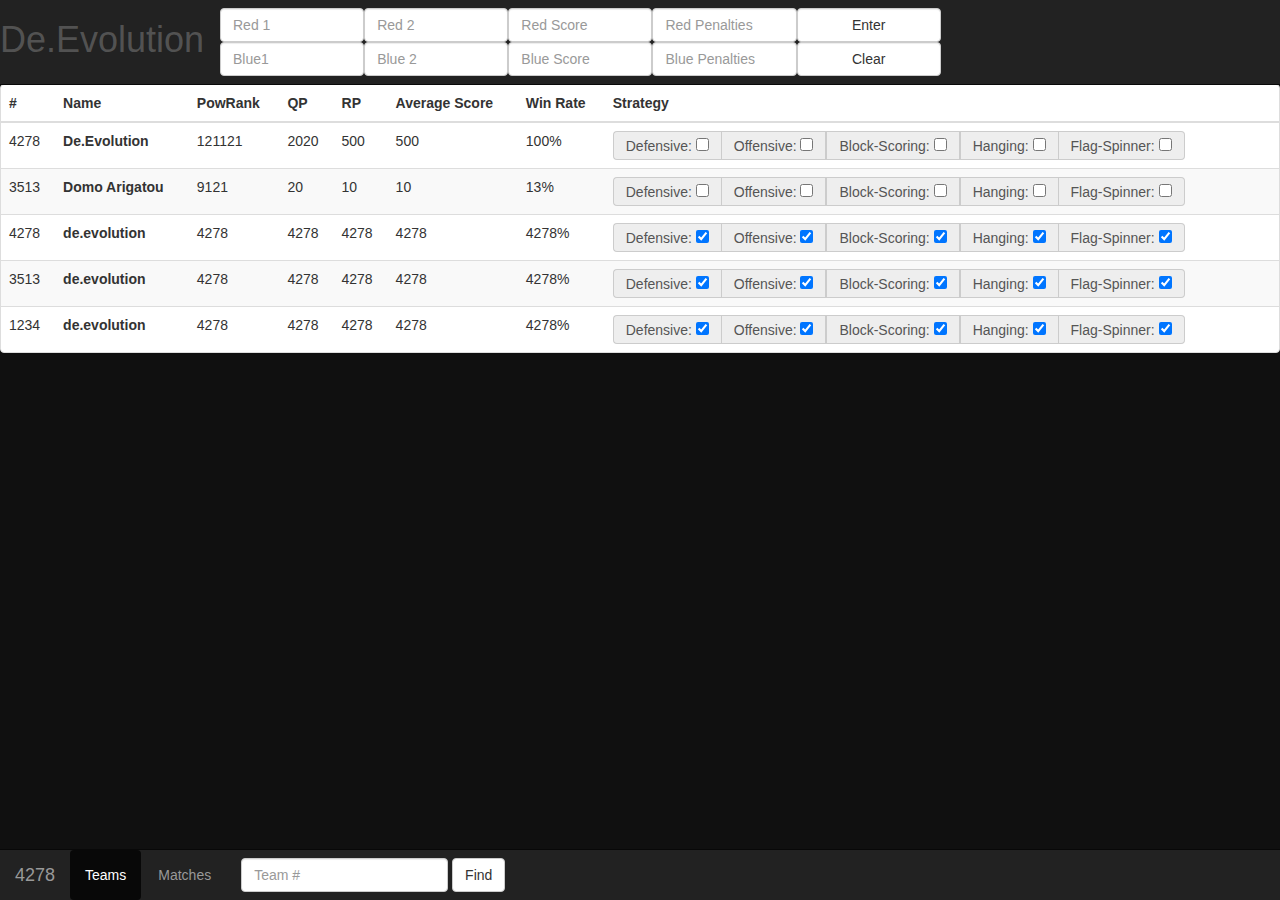
<file: server/indexUseful.html>
<!DOCTYPE html>
<html>
  <head>
    <link rel="shortcut icon" href="favicon.png" type="image/png" />
    <title>FTC Ranks</title>
    <meta name="viewport" content="width=device-width, initial-scale=1.0">
    <!-- Bootstrap -->
    <link href="bootstrap/css/bootstrap.min.css" rel="stylesheet">

    <!-- HTML5 Shim and Respond.js IE8 support of HTML5 elements and media queries -->
    <!-- WARNING: Respond.js doesn't work if you view the page via file:// -->
    <!--[if lt IE 9]>
      <script src="https://oss.maxcdn.com/libs/html5shiv/3.7.0/html5shiv.js"></script>
      <script src="https://oss.maxcdn.com/libs/respond.js/1.3.0/respond.min.js"></script>
    <![endif]-->
  </head>

  <style>
  th {
    cursor: pointer;
  }
  h1{
    color:rgba(138, 138, 138, 0.47);
  }
  </style>

  <body style="background-color:#101010;">
  <img id="qwhiteTop" src="white.jpg"/>
  <nav id="topnav" class="navbar navbar-inverse navbar-fixed-top" role="navigation">
    <!-- Brand and toggle get grouped for better mobile display -->
    <div id="topNavHead" class="navbar-header">
      <h1>De.Evolution</h1>
    </div>

    <!-- Collect the nav links, forms, and other content for toggling -->
    <div id="qwickHolder" style="float:right;" class="collapse navbar-collapse" id="bs-example-navbar-collapse-1">
      <form class="navbar-form navbar-left form-inline" role="form">
        <div class="form-group col-lg-2 row">
          <input style="color:#7A0000;" id="qwikR1" type="text" class="form-control" placeholder="Red 1">
          <input style="color:#071241;" id="qwikB1" type="text" class="form-control" placeholder="Blue1">
        </div>
        <div class="form-group col-lg-2 row">
          <input style="color:#7A0000;" id="qwikR2" type="text" class="form-control" placeholder="Red 2">
          <input style="color:#071241;" id="qwikB2" type="text" class="form-control" placeholder="Blue 2">
        </div>
<!--         <div class="form-group col-lg-2 row">
          <input id="qwikB1" type="text" class="form-control" placeholder="B1">
        </div> -->
<!--         <div class="form-group col-lg-2 row">
          <input id="qwikB2" type="text" class="form-control" placeholder="B2">
        </div> -->
        <div class="form-group col-lg-2 row">
          <input style="color:#7A0000;" id="qwikRs" type="text" class="form-control" placeholder="Red Score">
          <input style="color:#071241;" id="qwikBs" type="text" class="form-control" placeholder="Blue Score">
        </div>
<!--         <div class="form-group col-lg-2 row">
          <input id="qwikBs" type="text" class="form-control" placeholder="Blue Score">
        </div> -->
        <div id="stackPen" class="form-group col-lg-2 row">
          <input style="color:#7A0000;" id="qwikRp" type="text" class="form-control" placeholder="Red Penalties">
          <input style="color:#071241;" id="qwikBp" type="text" class="form-control" placeholder="Blue Penalties">
        </div>
<!--         <div class="form-group col-lg-2 row">
          <input id="qwikBp" type="text" class="form-control" placeholder="Blue Penalties">
        </div> -->
        <div id="stackPen" class="form-group col-lg-2 row">
           <button id="qwickBtn" id="qwikSub" type="submit" class="form-control btn btn-default">Enter</button>
           <button id="qwickBtnClear" id="qwikSub" type="submit" class="form-control btn btn-default">Clear</button>
        </div>
      </form>
    </div><!-- /.navbar-collapse -->
  </nav>

  <div class="tab-content">
    <div class="tab-pane fade in active" id="sorted">
      <div class="panel panel-default">

     <!-- Table -->
    <div class="table-responsive">
    <table id="teamSortList" class="table table-striped tablesorter">
      <thead>
        <tr>
          <th>#</th>
          <th>Name</th>
          <th>PowRank</th>
          <th>QP</th>
          <th>RP</th>
          <th>Average Score</th>
          <th>Win Rate</th>
          <th >Strategy</th>
        </tr>
      </thead>
      <tbody>
        <tr style="visibility:hidden;display:none;" id="entryHide">
          <td id="teamNumber"></td>
          <td id="teamName"><b></b></td>
          <td id="pow"></td>
          <td id="qp"></td>
          <td id="rp"></td>
          <td id="avsc"></td>
          <td id="winrate"></td>
          <td id="strategy">
                <div class="input-group ">
                  <div class="input-group-addon">Defensive: <input type="checkbox" id="defense"></input></div>
                  <div class="input-group-addon">Offensive: <input type="checkbox" id="offense"></input></div>
                  <div class="input-group-addon">Block-Scoring: <input type="checkbox" id="blocks"></input></div>
                  <div class="input-group-addon">Hanging: <input type="checkbox" id="hang"></input></div>
                  <div class="input-group-addon">Flag-Spinner: <input type="checkbox" id="flagspin"></input></div>
                </div>
          </td>
        </tr>
        <tr id="entry1">
          <td id="teamNumber">4278</td>
          <td id="teamName"><b>De.Evolution</b></td>
          <td id="pow">121121</td>
          <td id="qp">2020</td>
          <td id="rp">500</td>
          <td id="avsc">500</td>
          <td id="winrate">100%</td>
          <td id="strategy">
                <div class="input-group ">
                  <div class="input-group-addon">Defensive: <input type="checkbox" id="defense"></input></div>
                  <div class="input-group-addon">Offensive: <input type="checkbox" id="offense"></input></div>
                  <div class="input-group-addon">Block-Scoring: <input type="checkbox" id="blocks"></input></div>
                  <div class="input-group-addon">Hanging: <input type="checkbox" id="hang"></input></div>
                  <div class="input-group-addon">Flag-Spinner: <input type="checkbox" id="flagspin"></input></div>
                </div>
          </td>
        </tr>
        <tr id="entry2">
          <td id="teamNumber">3513</td>
          <td id="teamName"><b>Domo Arigatou</b></td>
          <td id="pow">9121</td>
          <td id="qp">20</td>
          <td id="rp">10</td>
          <td id="avsc">10</td>
          <td id="winrate">13%</td>
          <td id="strategy">
                <div class="input-group ">
                  <div class="input-group-addon">Defensive: <input type="checkbox" id="defense"></input></div>
                  <div class="input-group-addon">Offensive: <input type="checkbox" id="offense"></input></div>
                  <div class="input-group-addon">Block-Scoring: <input type="checkbox" id="blocks"></input></div>
                  <div class="input-group-addon">Hanging: <input type="checkbox" id="hang"></input></div>
                  <div class="input-group-addon">Flag-Spinner: <input type="checkbox" id="flagspin"></input></div>
                </div>
          </td>
        </tr>
      </tbody>
    </table>
  </div>
</div>
    </div>
    <div class="tab-pane fade" id="matches">
      <div class="panel panel-default">
     <!-- Table -->
        <div class="table-responsive">
        <table id="matchSortList" class="table table-striped tablesorter">
          <thead>
            <tr>
              <th>#</th>
              <th>Blue 1</th>
              <th>Blue 2</th>
              <th>Red 1</th>
              <th>Red 2</th>
              <th>Blue Score</th>
              <th>Red Score</th>
              <th>Blue Penalty</th>
              <th>Red Penalty</th>
            </tr>
          </thead>
          <tbody>
            <tr style="visibility:hidden;display:none;" id="entryHide">
              <td id="matchNumber"></td>
              <td id="blue1Num"><b></b></td>
              <td id="blue2Num"></td>
              <td id="red1Num"></td>
              <td id="red2Num"></td>
              <td id="bscore"></td>
              <td id="rscore"></td>
              <td id="bpen"></td>
              <td id="rpen"></td>
            </tr>
          </tbody>
        </table>
      </div>
    </div>
    </div>
  </div>
<nav id="bottomnav" class="navbar navbar-inverse navbar-fixed-bottom" role="navigation">
  <!-- Brand and toggle get grouped for better mobile display -->
  <div class="navbar-header">
    <button type="button" class="navbar-toggle" data-toggle="collapse" data-target="#bs-example-navbar-collapse-1">
      <span class="sr-only">Toggle navigation</span>
      <span class="icon-bar"></span>
      <span class="icon-bar"></span>
      <span class="icon-bar"></span>
    </button>
    <a class="navbar-brand" href="#">4278</a>
  </div>

  <!-- Collect the nav links, forms, and other content for toggling -->
  <div class="collapse navbar-collapse" id="bs-example-navbar-collapse-1">
    <ul class="nav navbar-nav nav-pills">
      <li class="active erlm"><a data-toggle="tab" href="#sorted">Teams</a></li>
      <li class="erlm"><a data-toggle="tab" href="#matches">Matches</a></li>
    </ul>
    <form class="navbar-form navbar-left" role="search">
      <div class="form-group">
        <input type="text" class="form-control" placeholder="Team #">
      </div>
      <button type="submit" class="btn btn-default">Find</button>
    </form>
   <ul class="nav navbar-nav navbar-right">
    </ul>
  </div><!-- /.navbar-collapse -->
</nav>

<img id="qwhite" src="white.jpg"/>

    <!-- jQuery (necessary for Bootstrap's JavaScript plugins) -->
    <script src="jquery/jquery-2.0.3.min.js"></script>
    <!-- Include all compiled plugins (below), or include individual files as needed -->
    <link href="bootstrap/css/bootstrap-dialog.css" rel="stylesheet" type="text/css" />
    <script src="bootstrap/js/bootstrap.min.js"></script>
    <script src="bootstrap/js/tab.js"></script>
    <script src="bootstrap/js/bootstrap-dialog.js"></script>
    <script type="text/javascript" src="jquery/jquery.tablesorter.min.js"></script> 

    <!-- Useful Functions -->
    <script>
      function makeid(how, letter)
        {
            var text = "";
            var possible = (letter? "ABCDEFGHIJKLMNOPQRSTUVWXYZabcdefghijklmnopqrstuvwxyz0123456789":"0123456789");

            for( var i=0; i < how; i++ )
                text += possible.charAt(Math.floor(Math.random() * possible.length));

            return text;
        }

      function populateTeams(teamMap){
          for(var i=0;i<teamMap.length;i++){
            var tableEntry = '<tr id="'+teamMap[i].TeamNumber+'"> \
            <td id="teamNumber">'+teamMap[i].TeamNumber+'</td> \
            <td id="teamName"><b>'+teamMap[i].TeamName+'</b></td> \
            <td id="pow">'+teamMap[i].PowRank+'</td> \
            <td id="qp">'+teamMap[i].QP+'</td> \
            <td id="rp">'+teamMap[i].RP+'</td> \
            <td id="avsc">'+teamMap[i].AvgScore+'</td> \
            <td id="winrate">'+teamMap[i].WinRate+'%</td> \
            <td id="strategy"> \
                  <div class="input-group "> \
                    <div class="input-group-addon">Defensive: <input checked="'+teamMap[i].Strategy[0]+'" type="checkbox" id="defense"></input></div> \
                    <div class="input-group-addon">Offensive: <input checked="'+teamMap[i].Strategy[1]+'" type="checkbox" id="offense"></input></div> \
                    <div class="input-group-addon">Block-Scoring: <input checked="'+teamMap[i].Strategy[2]+'" type="checkbox" id="blocks"></input></div> \
                    <div class="input-group-addon">Hanging: <input checked="'+teamMap[i].Strategy[3]+'" type="checkbox" id="hang"></input></div> \
                    <div class="input-group-addon">Flag-Spinner: <input checked="'+teamMap[i].Strategy[4]+'" type="checkbox" id="flagspin"></input></div>\
                  </div> \
            </td> \
          </tr>';

          //console.log(tableEntry)

          $('table#teamSortList > tbody').append(tableEntry);
        }
      }

      function levelBars(e, f){
          $(e).css('opacity', '0.0');
          if($(e).height() != $(f).height()){
              $(e).height($(f).height());
          }
        }
      
    </script>

    <!-- Event Functions -->
    <script>
      $(document).ready(function(e) { 
        $("#teamSortList").tablesorter(); 
        $("#matchSortList").tablesorter(); 

          while($('#qwickHolder').width() + $('#topNavHead').width() >= $('#topnav').width()){
            $('#qwickHolder').width($('#qwickHolder').width()-1)
          }

        levelBars("#qwhite","#bottomnav")
        levelBars("#qwhiteTop", '#topnav')
      }); 

      $('*').scroll(function(e){
        levelBars("#qwhite","#bottomnav")
        levelBars("#qwhiteTop", '#topnav')
      });

      var thColor = $('th').css('color');
      $('th').hover(function(e){
        $(this).css('color', '#84C4FF').html('<u>'+$(this).text()+'</u>');
      }, function(e){
        $(this).css('color', thColor).html($(this).text());
      });
    </script>

    <!-- Tab initialize -->
    <script type="text/javascript">
      $('.erlm a').click(function (e) {
        e.preventDefault();
        $(this).tab('show');  
      });
    </script>

    <!-- New Table Entries -->
    <script>
      // for(var i=0;i<15;i++){
      //     var tableEntry = '<tr id="'+makeid(9,true)+'"> \
      //     <td id="teamNumber">'+makeid(4,false)+'</td> \
      //     <td id="teamName"><b>'+makeid(9,true)+'</b></td> \
      //     <td id="pow">'+makeid(2,false)+'</td> \
      //     <td id="qp">'+makeid(2,false)+'</td> \
      //     <td id="rp">'+makeid(2,false)+'</td> \
      //     <td id="avsc">'+makeid(2,false)+'</td> \
      //     <td id="winrate">'+makeid(2,false)+'%</td> \
      //     <td id="strategy"> \
      //           <div class="input-group "> \
      //             <div class="input-group-addon">Defensive: <input type="checkbox" id="defense"></input></div> \
      //             <div class="input-group-addon">Offensive: <input type="checkbox" id="offense"></input></div> \
      //             <div class="input-group-addon">Block-Scoring: <input type="checkbox" id="blocks"></input></div> \
      //             <div class="input-group-addon">Hanging: <input type="checkbox" id="hang"></input></div> \
      //             <div class="input-group-addon">Flag-Spinner: <input type="checkbox" id="flagspin"></input></div> \
      //           </div> \
      //     </td> \
      //   </tr>';

      //   $('table#teamSortList > tbody').append(tableEntry);
      // }

      var welm = eval('[{"TeamNumber":4278,"TeamName":"de.evolution","Notes":"da bestest","PowRank":4278,"QP":4278,"RP":4278,"AvgScore":4278,"WinRate":4278,"Wins":4278,"Losses":0,"Strategy":[true,false,true,true,true]},{"TeamNumber":3513,"TeamName":"de.evolution","Notes":"da bestest","PowRank":4278,"QP":4278,"RP":4278,"AvgScore":4278,"WinRate":4278,"Wins":4278,"Losses":0,"Strategy":[true,false,true,true,true]},{"TeamNumber":1234,"TeamName":"de.evolution","Notes":"da bestest","PowRank":4278,"QP":4278,"RP":4278,"AvgScore":4278,"WinRate":4278,"Wins":4278,"Losses":0,"Strategy":[true,false,true,true,true]}]');

      //console.log(welm);

      populateTeams(welm);

      for(var i=0;i<15;i++){
        var matchTableEntry = '<tr style="" id="'+makeid(9,true)+'"> \
              <td id="matchNumber">'+makeid(9,true)+'</td> \
              <td id="blue1Num">'+makeid(9,true)+'`</td> \
              <td id="blue2Num">'+makeid(9,true)+'</td> \
              <td id="red1Num">'+makeid(9,true)+'</td> \
              <td id="red2Num">'+makeid(9,true)+'</td> \
              <td id="bscore">'+makeid(9,true)+'</td> \
              <td id="rscore">'+makeid(9,true)+'</td> \
              <td id="bpen">'+makeid(9,true)+'</td> \
              <td id="rpen">'+makeid(9,true)+'</td> \
            </tr>';

        $('table#matchSortList > tbody').append(matchTableEntry);
      }
    </script>
    
  </body>
</html>
</file>
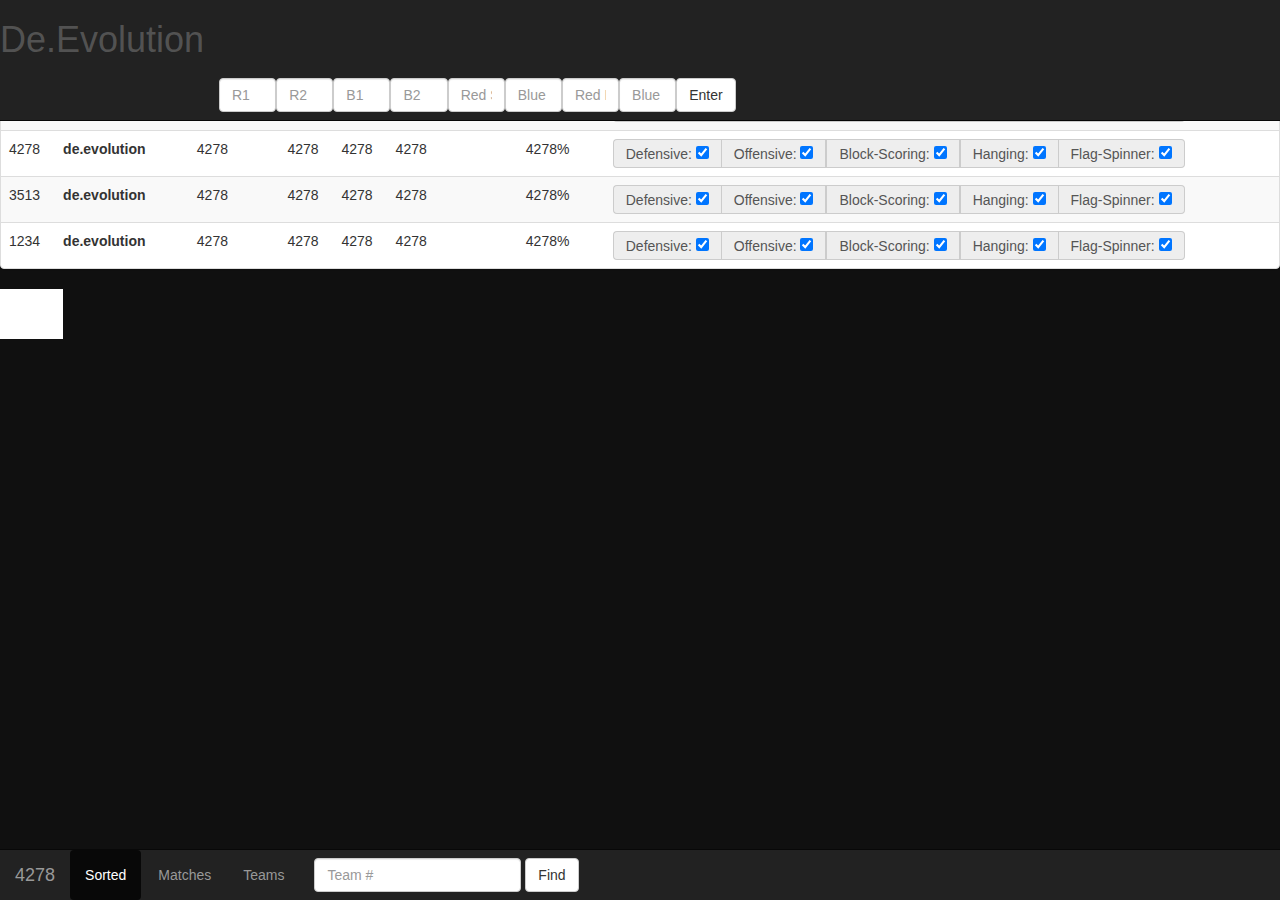
<file: server/template.html>
<!DOCTYPE html>
<html>
  <head>
    <link rel="shortcut icon" href="favicon.png" type="image/png" />
    <title>FTC Ranks</title>
    <meta name="viewport" content="width=device-width, initial-scale=1.0">
    <!-- Bootstrap -->
    <link href="bootstrap/css/bootstrap.min.css" rel="stylesheet">

    <!-- HTML5 Shim and Respond.js IE8 support of HTML5 elements and media queries -->
    <!-- WARNING: Respond.js doesn't work if you view the page via file:// -->
    <!--[if lt IE 9]>
      <script src="https://oss.maxcdn.com/libs/html5shiv/3.7.0/html5shiv.js"></script>
      <script src="https://oss.maxcdn.com/libs/respond.js/1.3.0/respond.min.js"></script>
    <![endif]-->
  </head>

  <style>
  th {
    cursor: pointer;
  }
  h1{
    color:rgba(138, 138, 138, 0.47);;
  }
  </style>

  <body style="background-color:#101010;">

  <nav id="topnav" class="navbar navbar-inverse navbar-fixed-top" role="navigation">
    <!-- Brand and toggle get grouped for better mobile display -->
    <div id="topNavHead" class="navbar-header">
      <h1>De.Evolution</h1>
    </div>

    <!-- Collect the nav links, forms, and other content for toggling -->
    <div id="qwickHolder" style="float:right;" class="collapse navbar-collapse" id="bs-example-navbar-collapse-1">
      <form class="navbar-form navbar-left form-inline" role="form">
        <div class="form-group col-lg-1 row">
          <input id="qwikR1" type="text" class="form-control " placeholder="R1">
        </div>
        <div class="form-group col-lg-1 row">
          <input id="qwikR2" type="text" class="form-control" placeholder="R2">
        </div>
        <div class="form-group col-lg-1 row">
          <input id="qwikB1" type="text" class="form-control" placeholder="B1">
        </div>
        <div class="form-group col-lg-1 row">
          <input id="qwikB2" type="text" class="form-control" placeholder="B2">
        </div>
        <div class="form-group col-lg-1 row">
          <input id="qwikRs" type="text" class="form-control" placeholder="Red Score">
        </div>
        <div class="form-group col-lg-1 row">
          <input id="qwikBs" type="text" class="form-control" placeholder="Blue Score">
        </div>
        <div class="form-group col-lg-1 row">
          <input id="qwikRp" type="text" class="form-control" placeholder="Red Penalties">
        </div>
        <div class="form-group col-lg-1 row">
          <input id="qwikBp" type="text" class="form-control" placeholder="Blue Penalties">
        </div>
        <button id="qwikSub" type="submit" class="btn btn-default">Enter</button>
      </form>
    </div><!-- /.navbar-collapse -->
  </nav>

  <div class="tab-content">
    <div class="tab-pane fade in active" id="sorted">
      <div class="panel panel-default">

     <!-- Table -->
    <div class="table-responsive">
    <table id="teamSortList" class="table table-striped tablesorter">
      <thead>
        <tr>
          <th>#</th>
          <th>Name</th>
          <th>PowRank</th>
          <th>QP</th>
          <th>RP</th>
          <th>Average Score</th>
          <th>Win Rate</th>
          <th >Strategy</th>
        </tr>
      </thead>
      <tbody>
        <tr style="visibility:hidden;display:none;" id="entryHide">
          <td id="teamNumber"></td>
          <td id="teamName"><b></b></td>
          <td id="pow"></td>
          <td id="qp"></td>
          <td id="rp"></td>
          <td id="avsc"></td>
          <td id="winrate"></td>
          <td id="strategy">
                <div class="input-group ">
                  <div class="input-group-addon">Defensive: <input type="checkbox" id="defense"></input></div>
                  <div class="input-group-addon">Offensive: <input type="checkbox" id="offense"></input></div>
                  <div class="input-group-addon">Block-Scoring: <input type="checkbox" id="blocks"></input></div>
                  <div class="input-group-addon">Hanging: <input type="checkbox" id="hang"></input></div>
                  <div class="input-group-addon">Flag-Spinner: <input type="checkbox" id="flagspin"></input></div>
                </div>
          </td>
        </tr>
        <tr id="entry1">
          <td id="teamNumber">4278</td>
          <td id="teamName"><b>De.Evolution</b></td>
          <td id="pow">121121</td>
          <td id="qp">2020</td>
          <td id="rp">500</td>
          <td id="avsc">500</td>
          <td id="winrate">100%</td>
          <td id="strategy">
                <div class="input-group ">
                  <div class="input-group-addon">Defensive: <input type="checkbox" id="defense"></input></div>
                  <div class="input-group-addon">Offensive: <input type="checkbox" id="offense"></input></div>
                  <div class="input-group-addon">Block-Scoring: <input type="checkbox" id="blocks"></input></div>
                  <div class="input-group-addon">Hanging: <input type="checkbox" id="hang"></input></div>
                  <div class="input-group-addon">Flag-Spinner: <input type="checkbox" id="flagspin"></input></div>
                </div>
          </td>
        </tr>
        <tr id="entry2">
          <td id="teamNumber">3513</td>
          <td id="teamName"><b>Domo Arigatou</b></td>
          <td id="pow">9121</td>
          <td id="qp">20</td>
          <td id="rp">10</td>
          <td id="avsc">10</td>
          <td id="winrate">13%</td>
          <td id="strategy">
                <div class="input-group ">
                  <div class="input-group-addon">Defensive: <input type="checkbox" id="defense"></input></div>
                  <div class="input-group-addon">Offensive: <input type="checkbox" id="offense"></input></div>
                  <div class="input-group-addon">Block-Scoring: <input type="checkbox" id="blocks"></input></div>
                  <div class="input-group-addon">Hanging: <input type="checkbox" id="hang"></input></div>
                  <div class="input-group-addon">Flag-Spinner: <input type="checkbox" id="flagspin"></input></div>
                </div>
          </td>
        </tr>
      </tbody>
    </table>
  </div>
</div>
    </div>
    <div class="tab-pane fade" id="matches">
      <div class="panel panel-default">
     <!-- Table -->
        <div class="table-responsive">
        <table id="matchSortList" class="table table-striped tablesorter">
          <thead>
            <tr>
              <th>#</th>
              <th>Blue 1</th>
              <th>Blue 2</th>
              <th>Red 1</th>
              <th>Red 2</th>
              <th>Blue Score</th>
              <th>Red Score</th>
              <th>Blue Penalty</th>
              <th>Red Penalty</th>
            </tr>
          </thead>
          <tbody>
            <tr style="visibility:hidden;display:none;" id="entryHide">
              <td id="matchNumber"></td>
              <td id="blue1Num"><b></b></td>
              <td id="blue2Num"></td>
              <td id="red1Num"></td>
              <td id="red2Num"></td>
              <td id="bscore"></td>
              <td id="rscore"></td>
              <td id="bpen"></td>
              <td id="rpen"></td>
            </tr>
          </tbody>
        </table>
      </div>
    </div>
    </div>
    <div class="tab-pane fade" id="lookup">

    </div>
  </div>
<nav id="bottomnav" class="navbar navbar-inverse navbar-fixed-bottom" role="navigation">
  <!-- Brand and toggle get grouped for better mobile display -->
  <div class="navbar-header">
    <button type="button" class="navbar-toggle" data-toggle="collapse" data-target="#bs-example-navbar-collapse-1">
      <span class="sr-only">Toggle navigation</span>
      <span class="icon-bar"></span>
      <span class="icon-bar"></span>
      <span class="icon-bar"></span>
    </button>
    <a class="navbar-brand" href="#">4278</a>
  </div>

  <!-- Collect the nav links, forms, and other content for toggling -->
  <div class="collapse navbar-collapse" id="bs-example-navbar-collapse-1">
    <ul class="nav navbar-nav nav-pills">
      <li class="active erlm"><a data-toggle="tab" href="#sorted">Sorted</a></li>
      <li class="erlm"><a data-toggle="tab" href="#matches">Matches</a></li>
      <li class="erlm"><a data-toggle="tab" href="#lookup">Teams</a></li>
    </ul>
    <form class="navbar-form navbar-left" role="search">
      <div class="form-group">
        <input type="text" class="form-control" placeholder="Team #">
      </div>
      <button type="submit" class="btn btn-default">Find</button>
    </form>
   <ul class="nav navbar-nav navbar-right">
    </ul>
  </div><!-- /.navbar-collapse -->
</nav>

<img id="qwhite" src="white.jpg"/>

    <!-- jQuery (necessary for Bootstrap's JavaScript plugins) -->
    <script src="jquery/jquery-2.0.3.min.js"></script>
    <!-- Include all compiled plugins (below), or include individual files as needed -->
    <script src="bootstrap/js/bootstrap.min.js"></script>
    <script src="bootstrap/js/tab.js"></script>
    <script type="text/javascript" src="jquery/jquery.tablesorter.min.js"></script> 

    <!-- Useful Functions -->
    <script>
      function makeid(how, letter)
        {
            var text = "";
            var possible = (letter? "ABCDEFGHIJKLMNOPQRSTUVWXYZabcdefghijklmnopqrstuvwxyz0123456789":"0123456789");

            for( var i=0; i < how; i++ )
                text += possible.charAt(Math.floor(Math.random() * possible.length));

            return text;
        }

      function populateTeams(teamMap){
          for(var i=0;i<teamMap.length;i++){
            var tableEntry = '<tr id="'+teamMap[i].TeamNumber+'"> \
            <td id="teamNumber">'+teamMap[i].TeamNumber+'</td> \
            <td id="teamName"><b>'+teamMap[i].TeamName+'</b></td> \
            <td id="pow">'+teamMap[i].PowRank+'</td> \
            <td id="qp">'+teamMap[i].QP+'</td> \
            <td id="rp">'+teamMap[i].RP+'</td> \
            <td id="avsc">'+teamMap[i].AvgScore+'</td> \
            <td id="winrate">'+teamMap[i].WinRate+'%</td> \
            <td id="strategy"> \
                  <div class="input-group "> \
                    <div class="input-group-addon">Defensive: <input checked="'+teamMap[i].Strategy[0]+'" type="checkbox" id="defense"></input></div> \
                    <div class="input-group-addon">Offensive: <input checked="'+teamMap[i].Strategy[1]+'" type="checkbox" id="offense"></input></div> \
                    <div class="input-group-addon">Block-Scoring: <input checked="'+teamMap[i].Strategy[2]+'" type="checkbox" id="blocks"></input></div> \
                    <div class="input-group-addon">Hanging: <input checked="'+teamMap[i].Strategy[3]+'" type="checkbox" id="hang"></input></div> \
                    <div class="input-group-addon">Flag-Spinner: <input checked="'+teamMap[i].Strategy[4]+'" type="checkbox" id="flagspin"></input></div>\
                  </div> \
            </td> \
          </tr>';

          //console.log(tableEntry)

          $('table#teamSortList > tbody').append(tableEntry);
        }
      }

      function levelBars(e){
        if($(window).height() != $(document).height()){
          $('#qwhite').css('visibility', 'visibile');
          if($('#qwhite').height() != $('#bottomnav').height()){
              $('#qwhite').height($('#bottomnav').height());
          } else{
            $('#qwhite').css('visibility', 'hidden');
          }
        }
      }
    </script>

    <!-- Event Functions -->
    <script>
      $(document).ready(function(e) { 
        $("#teamSortList").tablesorter(); 
        $("#matchSortList").tablesorter(); 

        levelBars(e);

        if($('#qwickHolder').width() + $('#topNavHead').width() != $('#topnav').width()){
          while($('#qwickHolder').width() + $('#topNavHead').width() > $('#topnav').width()){
            $('#qwickHolder').width($('#qwickHolder').width()-1)
          }
        }
      }); 

      $('*').scroll(levelBars(1));

      var thColor = $('th').css('color');
      $('th').hover(function(e){
        $(this).css('color', '#84C4FF').html('<u>'+$(this).text()+'</u>');
      }, function(e){
        $(this).css('color', thColor).html($(this).text());
      });
    </script>

    <!-- Tab initialize -->
    <script type="text/javascript">
      $('.erlm a').click(function (e) {
        e.preventDefault();
        $(this).tab('show');  
      });
    </script>

    <!-- New Table Entries -->
    <script>
      // for(var i=0;i<15;i++){
      //     var tableEntry = '<tr id="'+makeid(9,true)+'"> \
      //     <td id="teamNumber">'+makeid(4,false)+'</td> \
      //     <td id="teamName"><b>'+makeid(9,true)+'</b></td> \
      //     <td id="pow">'+makeid(2,false)+'</td> \
      //     <td id="qp">'+makeid(2,false)+'</td> \
      //     <td id="rp">'+makeid(2,false)+'</td> \
      //     <td id="avsc">'+makeid(2,false)+'</td> \
      //     <td id="winrate">'+makeid(2,false)+'%</td> \
      //     <td id="strategy"> \
      //           <div class="input-group "> \
      //             <div class="input-group-addon">Defensive: <input type="checkbox" id="defense"></input></div> \
      //             <div class="input-group-addon">Offensive: <input type="checkbox" id="offense"></input></div> \
      //             <div class="input-group-addon">Block-Scoring: <input type="checkbox" id="blocks"></input></div> \
      //             <div class="input-group-addon">Hanging: <input type="checkbox" id="hang"></input></div> \
      //             <div class="input-group-addon">Flag-Spinner: <input type="checkbox" id="flagspin"></input></div> \
      //           </div> \
      //     </td> \
      //   </tr>';

      //   $('table#teamSortList > tbody').append(tableEntry);
      // }

      var welm = eval('[{"TeamNumber":4278,"TeamName":"de.evolution","Notes":"da bestest","PowRank":4278,"QP":4278,"RP":4278,"AvgScore":4278,"WinRate":4278,"Wins":4278,"Losses":0,"Strategy":[true,false,true,true,true]},{"TeamNumber":3513,"TeamName":"de.evolution","Notes":"da bestest","PowRank":4278,"QP":4278,"RP":4278,"AvgScore":4278,"WinRate":4278,"Wins":4278,"Losses":0,"Strategy":[true,false,true,true,true]},{"TeamNumber":1234,"TeamName":"de.evolution","Notes":"da bestest","PowRank":4278,"QP":4278,"RP":4278,"AvgScore":4278,"WinRate":4278,"Wins":4278,"Losses":0,"Strategy":[true,false,true,true,true]}]');

      //console.log(welm);

      populateTeams(welm);

      for(var i=0;i<15;i++){
        var matchTableEntry = '<tr style="" id="'+makeid(9,true)+'"> \
              <td id="matchNumber">'+makeid(9,true)+'</td> \
              <td id="blue1Num">'+makeid(9,true)+'`</td> \
              <td id="blue2Num">'+makeid(9,true)+'</td> \
              <td id="red1Num">'+makeid(9,true)+'</td> \
              <td id="red2Num">'+makeid(9,true)+'</td> \
              <td id="bscore">'+makeid(9,true)+'</td> \
              <td id="rscore">'+makeid(9,true)+'</td> \
              <td id="bpen">'+makeid(9,true)+'</td> \
              <td id="rpen">'+makeid(9,true)+'</td> \
            </tr>';

        $('table#matchSortList > tbody').append(matchTableEntry);
      }
    </script>
    
  </body>
</html>
</file>
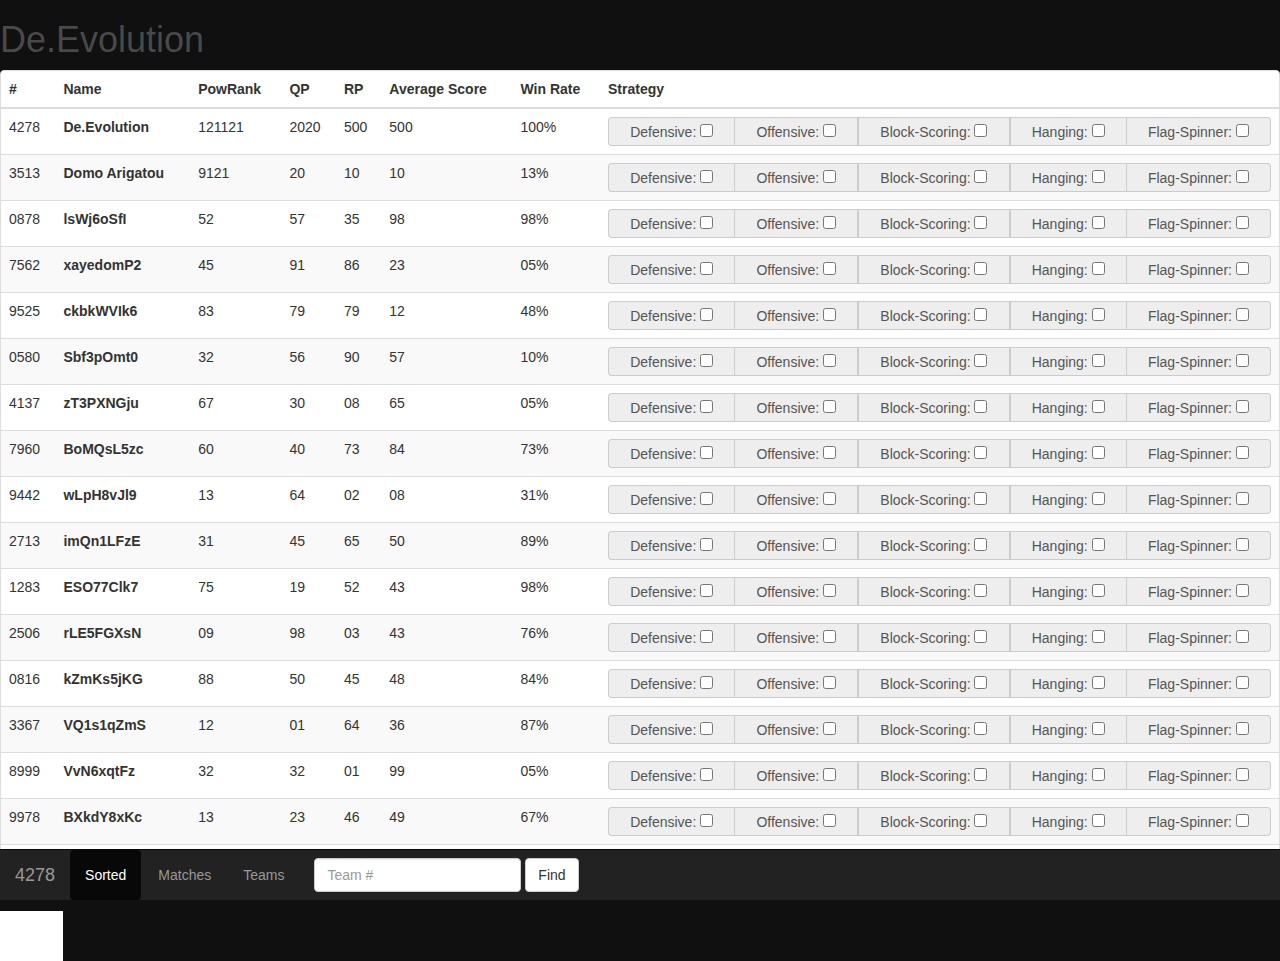
<file: templateGUI/template.html>
<!DOCTYPE html>
<html>
  <head>
    <link rel="shortcut icon" href="favicon.png" type="image/vnd.microsoft.icon" />
    <title>FTC Ranks</title>
    <meta name="viewport" content="width=device-width, initial-scale=1.0">
    <!-- Bootstrap -->
    <link href="bootstrap/css/bootstrap.min.css" rel="stylesheet">

    <!-- HTML5 Shim and Respond.js IE8 support of HTML5 elements and media queries -->
    <!-- WARNING: Respond.js doesn't work if you view the page via file:// -->
    <!--[if lt IE 9]>
      <script src="https://oss.maxcdn.com/libs/html5shiv/3.7.0/html5shiv.js"></script>
      <script src="https://oss.maxcdn.com/libs/respond.js/1.3.0/respond.min.js"></script>
    <![endif]-->
  </head>

  <style>
  th {
    cursor: pointer;
  }
  h1{
    color:rgba(138, 138, 138, 0.47);;
  }
  </style>

  <body style="background-color:#101010;">
    <h1>De.Evolution</h1>
  <div class="tab-content">
    <div class="tab-pane fade in active" id="sorted">
      <div class="panel panel-default">

     <!-- Table -->
    <div class="table-responsive">
    <table id="teamSortList" class="table table-striped tablesorter">
      <thead>
        <tr>
          <th>#</th>
          <th>Name</th>
          <th>PowRank</th>
          <th>QP</th>
          <th>RP</th>
          <th>Average Score</th>
          <th>Win Rate</th>
          <th >Strategy</th>
        </tr>
      </thead>
      <tbody>
        <tr style="visibility:hidden;display:none;" id="entryHide">
          <td id="teamNumber"></td>
          <td id="teamName"><b></b></td>
          <td id="pow"></td>
          <td id="qp"></td>
          <td id="rp"></td>
          <td id="avsc"></td>
          <td id="winrate"></td>
          <td id="strategy">
                <div class="input-group ">
                  <div class="input-group-addon">Defensive: <input type="checkbox" id="defense"></input></div>
                  <div class="input-group-addon">Offensive: <input type="checkbox" id="offense"></input></div>
                  <div class="input-group-addon">Block-Scoring: <input type="checkbox" id="blocks"></input></div>
                  <div class="input-group-addon">Hanging: <input type="checkbox" id="hang"></input></div>
                  <div class="input-group-addon">Flag-Spinner: <input type="checkbox" id="flagspin"></input></div>
                </div>
          </td>
        </tr>
        <tr id="entry1">
          <td id="teamNumber">4278</td>
          <td id="teamName"><b>De.Evolution</b></td>
          <td id="pow">121121</td>
          <td id="qp">2020</td>
          <td id="rp">500</td>
          <td id="avsc">500</td>
          <td id="winrate">100%</td>
          <td id="strategy">
                <div class="input-group ">
                  <div class="input-group-addon">Defensive: <input type="checkbox" id="defense"></input></div>
                  <div class="input-group-addon">Offensive: <input type="checkbox" id="offense"></input></div>
                  <div class="input-group-addon">Block-Scoring: <input type="checkbox" id="blocks"></input></div>
                  <div class="input-group-addon">Hanging: <input type="checkbox" id="hang"></input></div>
                  <div class="input-group-addon">Flag-Spinner: <input type="checkbox" id="flagspin"></input></div>
                </div>
          </td>
        </tr>
        <tr id="entry2">
          <td id="teamNumber">3513</td>
          <td id="teamName"><b>Domo Arigatou</b></td>
          <td id="pow">9121</td>
          <td id="qp">20</td>
          <td id="rp">10</td>
          <td id="avsc">10</td>
          <td id="winrate">13%</td>
          <td id="strategy">
                <div class="input-group ">
                  <div class="input-group-addon">Defensive: <input type="checkbox" id="defense"></input></div>
                  <div class="input-group-addon">Offensive: <input type="checkbox" id="offense"></input></div>
                  <div class="input-group-addon">Block-Scoring: <input type="checkbox" id="blocks"></input></div>
                  <div class="input-group-addon">Hanging: <input type="checkbox" id="hang"></input></div>
                  <div class="input-group-addon">Flag-Spinner: <input type="checkbox" id="flagspin"></input></div>
                </div>
          </td>
        </tr>
      </tbody>
    </table>
  </div>
</div>
    </div>
    <div class="tab-pane fade" id="matches">
      <div class="panel panel-default">
     <!-- Table -->
        <div class="table-responsive">
        <table id="matchSortList" class="table table-striped tablesorter">
          <thead>
            <tr>
              <th>#</th>
              <th>Blue 1</th>
              <th>Blue 2</th>
              <th>Red 1</th>
              <th>Red 2</th>
              <th>Blue Score</th>
              <th>Red Score</th>
              <th>Blue Penalty</th>
              <th>Red Penalty</th>
            </tr>
          </thead>
          <tbody>
            <tr style="visibility:hidden;display:none;" id="entryHide">
              <td id="matchNumber"></td>
              <td id="blue1Num"><b></b></td>
              <td id="blue2Num"></td>
              <td id="red1Num"></td>
              <td id="red2Num"></td>
              <td id="bscore"></td>
              <td id="rscore"></td>
              <td id="bpen"></td>
              <td id="rpen"></td>
            </tr>
          </tbody>
        </table>
      </div>
    </div>
    </div>
    <div class="tab-pane fade" id="lookup">

    </div>
  </div>
<nav id="bottomnav" class="navbar navbar-inverse navbar-fixed-bottom" role="navigation">
  <!-- Brand and toggle get grouped for better mobile display -->
  <div class="navbar-header">
    <button type="button" class="navbar-toggle" data-toggle="collapse" data-target="#bs-example-navbar-collapse-1">
      <span class="sr-only">Toggle navigation</span>
      <span class="icon-bar"></span>
      <span class="icon-bar"></span>
      <span class="icon-bar"></span>
    </button>
    <a class="navbar-brand" href="#">4278</a>
  </div>

  <!-- Collect the nav links, forms, and other content for toggling -->
  <div class="collapse navbar-collapse" id="bs-example-navbar-collapse-1">
    <ul class="nav navbar-nav nav-pills">
      <li class="active erlm"><a data-toggle="tab" href="#sorted">Sorted</a></li>
      <li class="erlm"><a data-toggle="tab" href="#matches">Matches</a></li>
      <li class="erlm"><a data-toggle="tab" href="#lookup">Teams</a></li>
    </ul>
    <form class="navbar-form navbar-left" role="search">
      <div class="form-group">
        <input type="text" class="form-control" placeholder="Team #">
      </div>
      <button type="submit" class="btn btn-default">Find</button>
    </form>
   <ul class="nav navbar-nav navbar-right">
    </ul>
  </div><!-- /.navbar-collapse -->
</nav>

<img id="qwhite" src="white.jpg"/>

    <!-- jQuery (necessary for Bootstrap's JavaScript plugins) -->
    <script src="jquery/jquery-2.0.3.min.js"></script>
    <!-- Include all compiled plugins (below), or include individual files as needed -->
    <script src="bootstrap/js/bootstrap.min.js"></script>
    <script src="bootstrap/js/tab.js"></script>
    <script type="text/javascript" src="jquery/jquery.tablesorter.min.js"></script> 

    <!-- Useful Functions -->
    <script>
      function makeid(how, letter)
        {
            var text = "";
            var possible = (letter? "ABCDEFGHIJKLMNOPQRSTUVWXYZabcdefghijklmnopqrstuvwxyz0123456789":"0123456789");

            for( var i=0; i < how; i++ )
                text += possible.charAt(Math.floor(Math.random() * possible.length));

            return text;
        }

      function populateTeams(teamList){
          for(var i=0;i<teamList.length;i++)
          var tableEntry = '<tr id="'+teamMap[i]+'"> \
          <td id="teamNumber">'+makeid(4,false)+'</td> \
          <td id="teamName"><b>'+makeid(9,true)+'</b></td> \
          <td id="pow">'+makeid(2,false)+'</td> \
          <td id="qp">'+makeid(2,false)+'</td> \
          <td id="rp">'+makeid(2,false)+'</td> \
          <td id="avsc">'+makeid(2,false)+'</td> \
          <td id="winrate">'+makeid(2,false)+'%</td> \
          <td id="strategy"> \
                <div class="input-group "> \
                  <div class="input-group-addon">Defensive: <input type="checkbox" id="defense"></input></div> \
                  <div class="input-group-addon">Offensive: <input type="checkbox" id="offense"></input></div> \
                  <div class="input-group-addon">Block-Scoring: <input type="checkbox" id="blocks"></input></div> \
                  <div class="input-group-addon">Hanging: <input type="checkbox" id="hang"></input></div> \
                  <div class="input-group-addon">Flag-Spinner: <input type="checkbox" id="flagspin"></input></div> \
                </div> \
          </td> \
        </tr>';

        $('table#teamSortList > tbody').append(tableEntry);
      }
    </script>

    <!-- Event Functions -->
    <script>
      $(document).ready(function() { 
        $("#teamSortList").tablesorter(); 

        if($('#qwhite').height() != $('#bottomnav').height()){
            $('#qwhite').height($('#bottomnav').height());
        }
      }); 

      $('*').scroll(function(e){
        if($('#qwhite').height() != $('#bottomnav').height()){
            $('#qwhite').height($('#bottomnav').height());
        }
      });

      var thColor = $('th').css('color');
      $('th').hover(function(e){
        $(this).css('color', '#84C4FF').html('<u>'+$(this).text()+'</u>');
      }, function(e){
        $(this).css('color', thColor).html($(this).text());
      });
    </script>

    <!-- Tab initialize -->
    <script type="text/javascript">
      $('.erlm a').click(function (e) {
        e.preventDefault();
        $(this).tab('show');  
      });
    </script>

    <!-- New Table Entries -->
    <script>
      for(var i=0;i<15;i++){
          var tableEntry = '<tr id="'+makeid(9,true)+'"> \
          <td id="teamNumber">'+makeid(4,false)+'</td> \
          <td id="teamName"><b>'+makeid(9,true)+'</b></td> \
          <td id="pow">'+makeid(2,false)+'</td> \
          <td id="qp">'+makeid(2,false)+'</td> \
          <td id="rp">'+makeid(2,false)+'</td> \
          <td id="avsc">'+makeid(2,false)+'</td> \
          <td id="winrate">'+makeid(2,false)+'%</td> \
          <td id="strategy"> \
                <div class="input-group "> \
                  <div class="input-group-addon">Defensive: <input type="checkbox" id="defense"></input></div> \
                  <div class="input-group-addon">Offensive: <input type="checkbox" id="offense"></input></div> \
                  <div class="input-group-addon">Block-Scoring: <input type="checkbox" id="blocks"></input></div> \
                  <div class="input-group-addon">Hanging: <input type="checkbox" id="hang"></input></div> \
                  <div class="input-group-addon">Flag-Spinner: <input type="checkbox" id="flagspin"></input></div> \
                </div> \
          </td> \
        </tr>';

        $('table#teamSortList > tbody').append(tableEntry);
      }

      for(var i=0;i<15;i++){
        var matchTableEntry = '<tr style="" id="'+makeid(9,true)+'"> \
              <td id="matchNumber">'+makeid(9,true)+'</td> \
              <td id="blue1Num">'+makeid(9,true)+'`</td> \
              <td id="blue2Num">'+makeid(9,true)+'</td> \
              <td id="red1Num">'+makeid(9,true)+'</td> \
              <td id="red2Num">'+makeid(9,true)+'</td> \
              <td id="bscore">'+makeid(9,true)+'</td> \
              <td id="rscore">'+makeid(9,true)+'</td> \
              <td id="bpen">'+makeid(9,true)+'</td> \
              <td id="rpen">'+makeid(9,true)+'</td> \
            </tr>';

        $('table#matchSortList > tbody').append(matchTableEntry);
      }
    </script>
    
  </body>
</html>
</file>
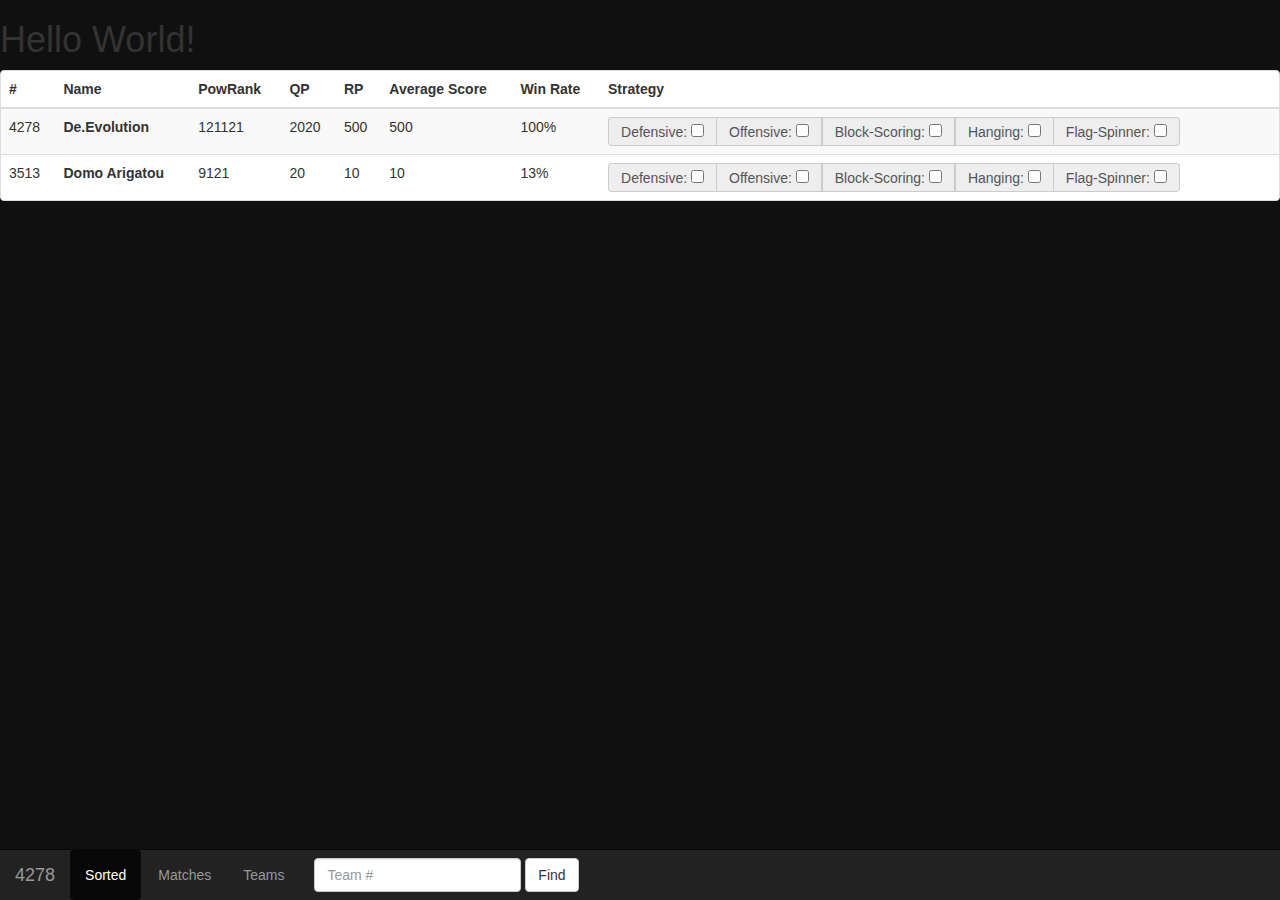
<file: trunk/templateGUI/template.html>
<!DOCTYPE html>
<html>
  <head>
    <title>Bootstrap 101 Template</title>
    <meta name="viewport" content="width=device-width, initial-scale=1.0">
    <!-- Bootstrap -->
    <link href="bootstrap/css/bootstrap.min.css" rel="stylesheet">

    <!-- HTML5 Shim and Respond.js IE8 support of HTML5 elements and media queries -->
    <!-- WARNING: Respond.js doesn't work if you view the page via file:// -->
    <!--[if lt IE 9]>
      <script src="https://oss.maxcdn.com/libs/html5shiv/3.7.0/html5shiv.js"></script>
      <script src="https://oss.maxcdn.com/libs/respond.js/1.3.0/respond.min.js"></script>
    <![endif]-->
  </head>
  <style>
  th {
    cursor: pointer;
  }
  </style>
  <body style="background-color:#101010;">
  <div class="tab-content">
    <div class="tab-pane active" id="sorted"><h1>Hello World!</h1>
      <div class="panel panel-default">

     <!-- Table -->
    <div class="table-responsive">
    <table id="teamSortList" class="table table-striped tablesorter">
      <thead>
        <tr>
          <th>#</th>
          <th>Name</th>
          <th>PowRank</th>
          <th>QP</th>
          <th>RP</th>
          <th>Average Score</th>
          <th>Win Rate</th>
          <th >Strategy</th>
        </tr>
      </thead>
      <tbody>
        <tr id="entry1">
          <td id="teamNumber">4278</td>
          <td id="teamName"><b>De.Evolution</b></td>
          <td id="pow">121121</td>
          <td id="qp">2020</td>
          <td id="rp">500</td>
          <td id="avsc">500</td>
          <td id="winrate">100%</td>
          <td id="strategy">
                <div class="input-group ">
                  <div class="input-group-addon">Defensive: <input type="checkbox" id="defense"></input></div>
                  <div class="input-group-addon">Offensive: <input type="checkbox" id="offense"></input></div>
                  <div class="input-group-addon">Block-Scoring: <input type="checkbox" id="blocks"></input></div>
                  <div class="input-group-addon">Hanging: <input type="checkbox" id="hang"></input></div>
                  <div class="input-group-addon">Flag-Spinner: <input type="checkbox" id="flagspin"></input></div>
                </div>
          </td>
        </tr>
        <tr id="entry2">
          <td id="teamNumber">3513</td>
          <td id="teamName"><b>Domo Arigatou</b></td>
          <td id="pow">9121</td>
          <td id="qp">20</td>
          <td id="rp">10</td>
          <td id="avsc">10</td>
          <td id="winrate">13%</td>
          <td id="strategy">
                <div class="input-group ">
                  <div class="input-group-addon">Defensive: <input type="checkbox" id="defense"></input></div>
                  <div class="input-group-addon">Offensive: <input type="checkbox" id="offense"></input></div>
                  <div class="input-group-addon">Block-Scoring: <input type="checkbox" id="blocks"></input></div>
                  <div class="input-group-addon">Hanging: <input type="checkbox" id="hang"></input></div>
                  <div class="input-group-addon">Flag-Spinner: <input type="checkbox" id="flagspin"></input></div>
                </div>
          </td>
        </tr>
      </tbody>
    </table>
  </div>
</div>
    </div>
    <div class="tab-pane" id="matches"><h1>Hello World!!</h1>

    </div>
    <div class="tab-pane" id="lookup"><h1>Hello World!!!</h1>

    </div>
  </div>
<nav class="navbar navbar-inverse navbar-fixed-bottom" role="navigation">
  <!-- Brand and toggle get grouped for better mobile display -->
  <div class="navbar-header">
    <button type="button" class="navbar-toggle" data-toggle="collapse" data-target="#bs-example-navbar-collapse-1">
      <span class="sr-only">Toggle navigation</span>
      <span class="icon-bar"></span>
      <span class="icon-bar"></span>
      <span class="icon-bar"></span>
    </button>
    <a class="navbar-brand" href="#">4278</a>
  </div>

  <!-- Collect the nav links, forms, and other content for toggling -->
  <div class="collapse navbar-collapse" id="bs-example-navbar-collapse-1">
    <ul class="nav navbar-nav nav-pills">
      <li data-toggle="pill" class="active erlm"><a href="#sorted">Sorted</a></li>
      <li data-toggle="pill" class="erlm"><a href="#matches">Matches</a></li>
      <li data-toggle="pill" class="erlm"><a href="#lookup">Teams</a></li>
    </ul>
    <form class="navbar-form navbar-left" role="search">
      <div class="form-group">
        <input type="text" class="form-control" placeholder="Team #">
      </div>
      <button type="submit" class="btn btn-default">Find</button>
    </form>
   <ul class="nav navbar-nav navbar-right">
    </ul>
  </div><!-- /.navbar-collapse -->
</nav>



    <!-- jQuery (necessary for Bootstrap's JavaScript plugins) -->
    <script src="jquery/jquery-2.0.3.min.js"></script>
    <!-- Include all compiled plugins (below), or include individual files as needed -->
    <script src="bootstrap/js/bootstrap.min.js"></script>
    <script src="bootstrap/js/transition.js"></script>
    <script src="bootstrap/js/collapse.js"></script>
    <script src="bootstrap/js/tab.js"></script>
    <script type="text/javascript" src="jquery/jquery.tablesorter.min.js"></script> 

    <!-- Document Ready Function -->
    <script>
      $(document).ready(function() { 
        $("#teamSortList").tablesorter(); 
      }); 
    </script>

    <!-- Tab initialize -->
    <script type="text/javascript">
      $('.erlm a').click(function (e) {
        e.preventDefault();
        $(this).tab('show');  
      });
    </script>
 
  </body>
</html>
</file>
